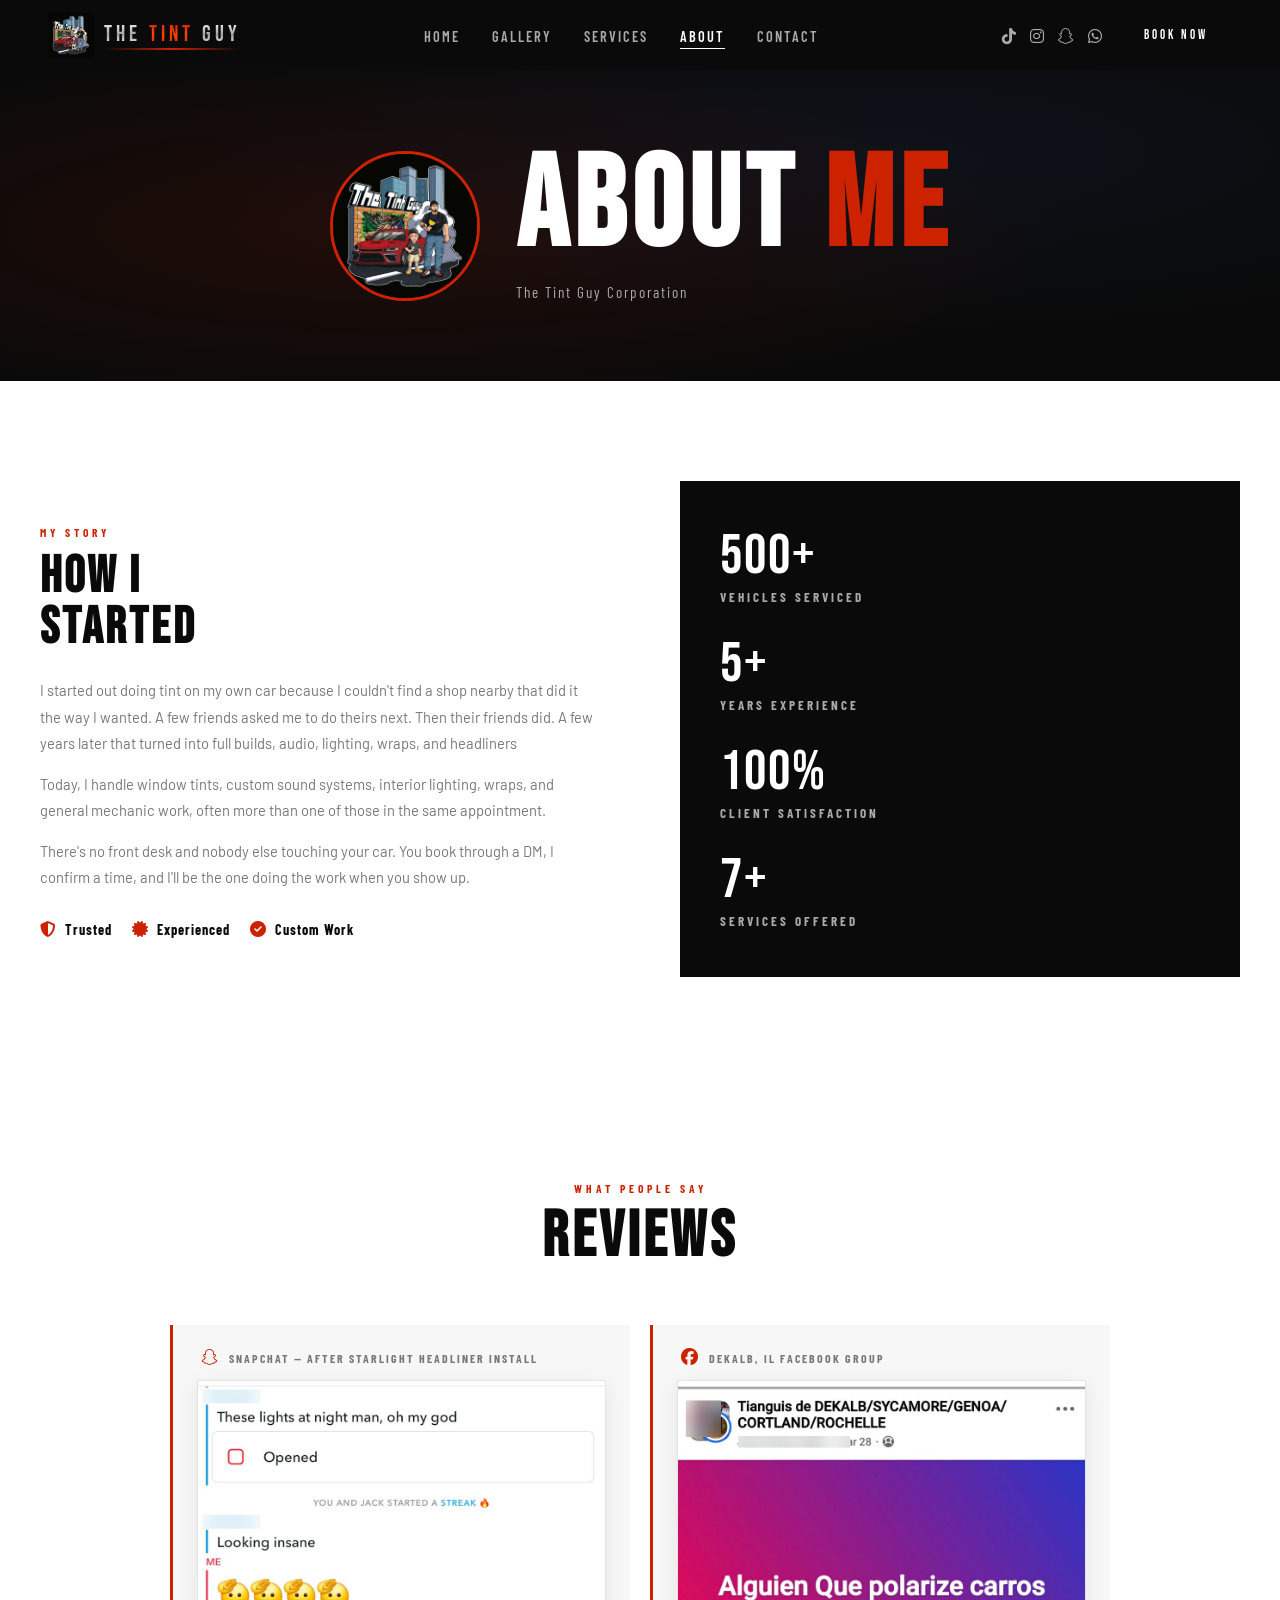
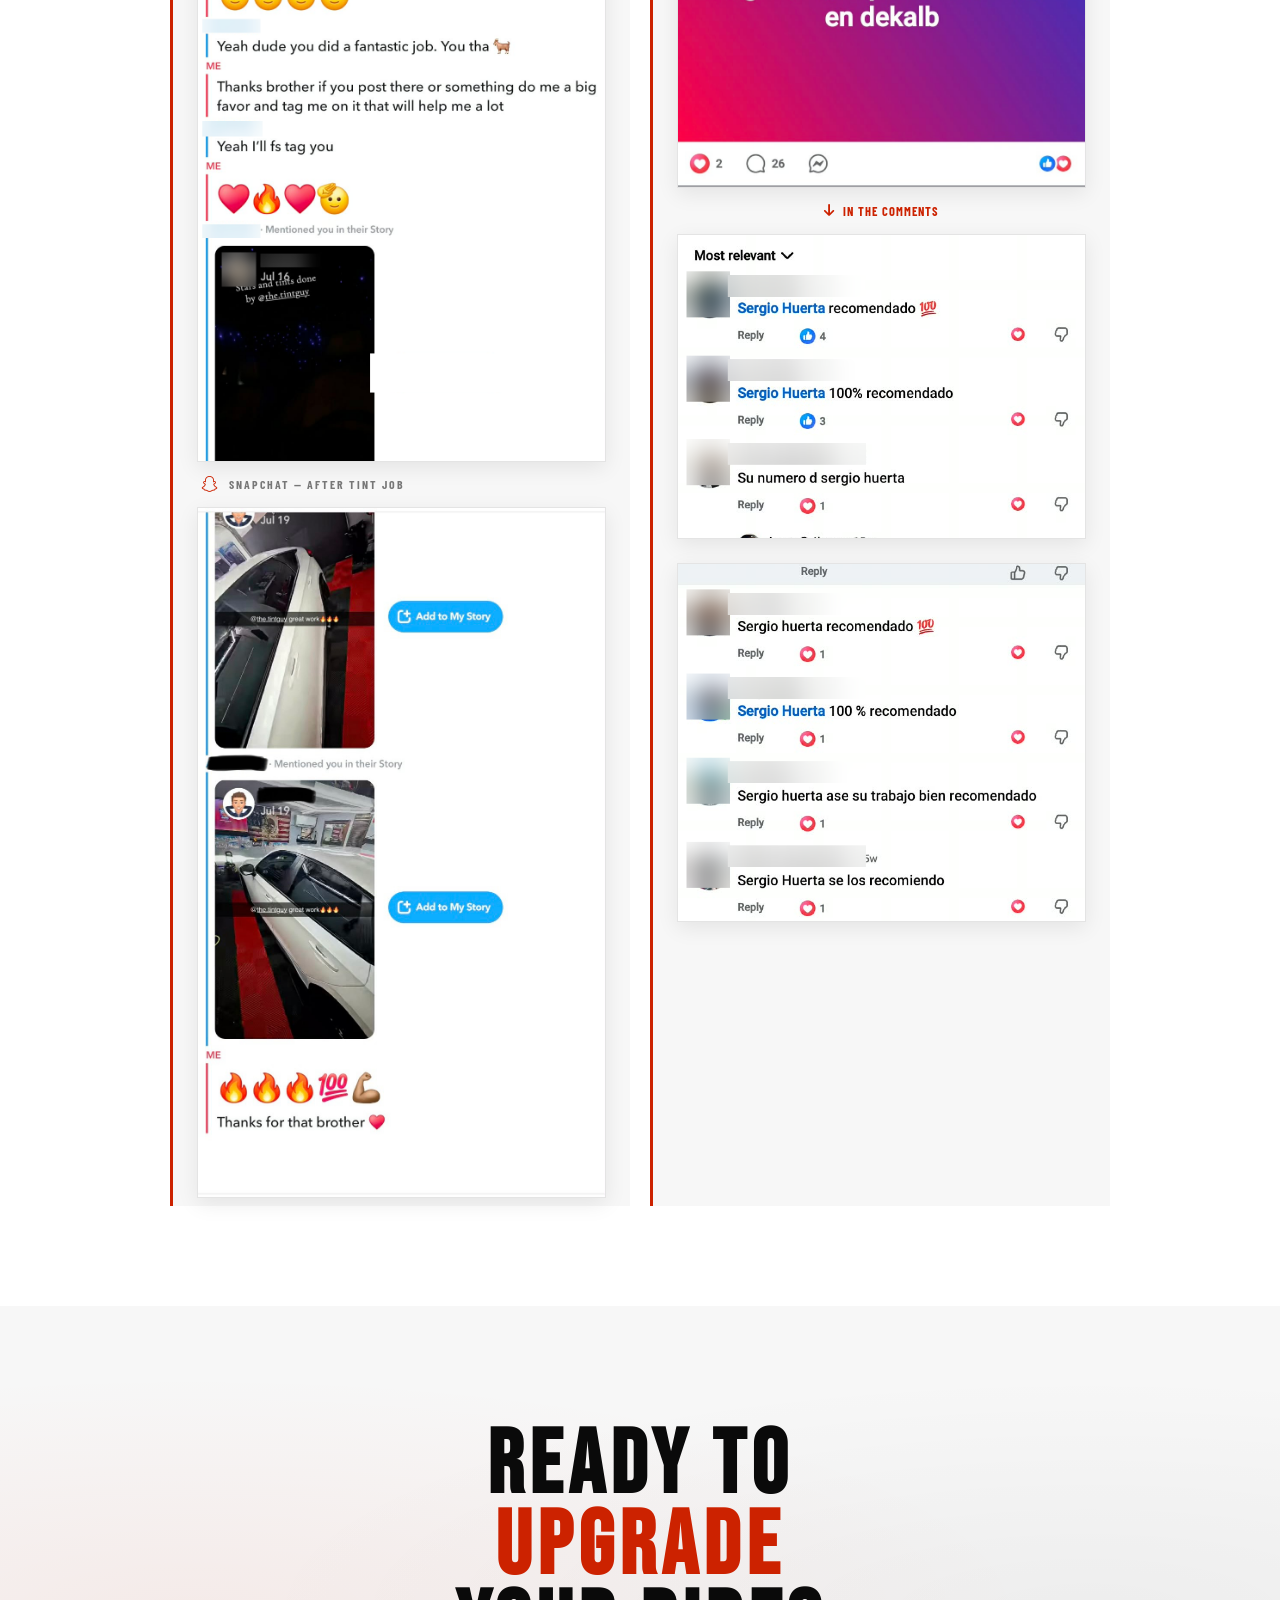
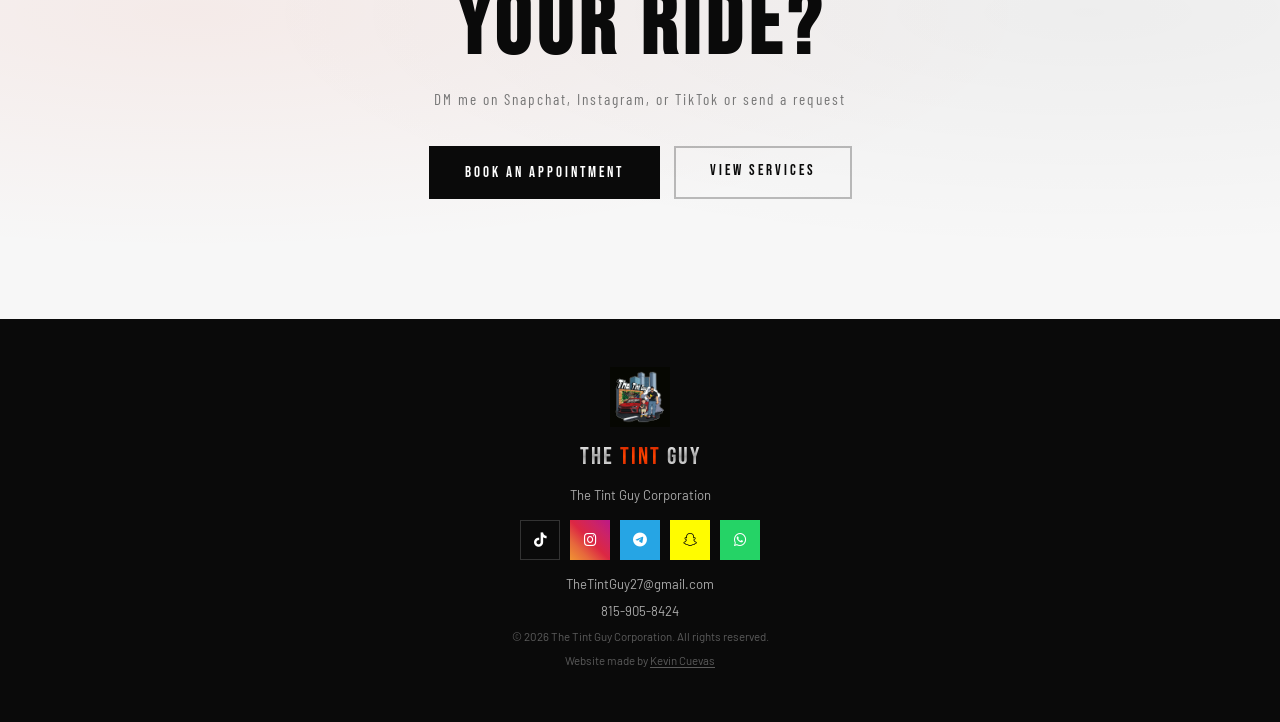
<file: about.html>
<!DOCTYPE html>
<html lang="en">
<head>
  <meta charset="UTF-8" />
  <meta name="viewport" content="width=device-width, initial-scale=1.0"/>
  <meta property="og:title" content="About Us — The Tint Guy | DeKalb, IL">
  <meta property="og:description" content="Learn about The Tint Guy — premier auto window tinting and customization shop in DeKalb, IL.">
  <meta property="og:image" content="https://thetintguyco.com/photos/logo.JPG">
  <meta property="og:url" content="https://thetintguyco.com/about.html">
  <meta property="og:type" content="website">
  <title>About Us — The Tint Guy | DeKalb, IL</title>
  <meta name="description" content="Learn about The Tint Guy, DeKalb Illinois' trusted specialist for high-quality window tinting, precision installs, and custom automotive styling.">
  <link rel="canonical" href="https://thetintguyco.com/about.html">
  <meta name="geo.region" content="US-IL">
  <meta name="geo.placename" content="DeKalb, IL">
  <link rel="stylesheet" href="style.css" />
  <link rel="icon" href="photos/logo.JPG" type="image/jpeg" />
  <link rel="shortcut icon" href="photos/logo.JPG" type="image/jpeg" />
  <link href="https://fonts.googleapis.com/css2?family=Bebas+Neue&family=Barlow+Condensed:wght@400;600;700&family=Barlow:wght@400;500&display=swap" rel="stylesheet"/>
  <link rel="stylesheet" href="https://cdnjs.cloudflare.com/ajax/libs/font-awesome/6.5.0/css/all.min.css"/>
</head>
<body>

  <!-- ===================== NAVBAR ===================== -->
  <nav class="navbar">
    <a href="index.html" class="nav-logo">
      <img src="photos/logo.JPG" alt="The Tint Guy" class="nav-logo-img" />
      <span class="nav-logo-text"><span class="logo-main">THE</span> <span class="logo-accent">TINT</span> <span class="logo-main">GUY</span></span>
    </a>
    <ul class="nav-links" id="navLinks">
      <li><a href="index.html">Home</a></li>
      <li><a href="gallery.html">Gallery</a></li>
      <li><a href="shop.html">Services</a></li>
      <li><a href="about.html" class="active">About</a></li>
      <li><a href="contact.html">Contact</a></li>
    </ul>
    <div class="nav-actions">
      <div class="nav-socials">
        <a href="https://www.tiktok.com/@thetintguy27?_r=1&_t=ZT-983FbPUpHvJ" target="_blank" title="TikTok"><i class="fab fa-tiktok"></i></a>
        <a href="https://www.instagram.com/thetintguy_corp_29?igsh=MXBnZnM0aGI4ODA4Mg==" target="_blank" title="Instagram"><i class="fab fa-instagram"></i></a>
        <a href="https://www.snapchat.com/add/the.tintguy?share_id=hZwJ2rEOslA&locale=en-US" target="_blank" title="Snapchat"><i class="fab fa-snapchat"></i></a>
        <a href="https://wa.me/18159058424" target="_blank" title="WhatsApp"><i class="fab fa-whatsapp"></i></a>
      </div>
      <a href="contact.html" class="btn-primary nav-book-btn">BOOK NOW</a>
      <button class="hamburger" id="hamburger" onclick="toggleMenu()">
        <span></span><span></span><span></span>
      </button>
    </div>
  </nav>

  <!-- ===================== ABOUT HERO ===================== -->
  <div class="about-hero">
    <div class="about-hero-bg"></div>
    <div class="about-hero-content">
      <img src="photos/logo.JPG" alt="The Tint Guy Logo" class="about-logo-emblem" />
      <div class="about-hero-text">
        <h1>ABOUT <span>ME</span></h1>
        <p>The Tint Guy Corporation</p>
      </div>
    </div>
  </div>

  <!-- ===================== STORY ===================== -->
  <section class="about-story">
    <div class="about-story-inner">
      <div class="about-story-text">
        <span class="section-tag">MY STORY</span>
        <h2>HOW I <br>STARTED</h2>
        <p>I started out doing tint on my own car because I couldn't find a shop nearby that did it the way I wanted. A few friends asked me to do theirs next. Then their friends did. A few years later that turned into full builds, audio, lighting, wraps, and headliners</p>
        <p>Today, I handle window tints, custom sound systems, interior lighting, wraps, and general mechanic work, often more than one of those in the same appointment.</p>
        <p>There's no front desk and nobody else touching your car. You book through a DM, I confirm a time, and I'll be the one doing the work when you show up.</p>
        <div class="about-badges">
          <div class="badge"><i class="fas fa-shield-alt"></i><span>Trusted</span></div>
          <div class="badge"><i class="fas fa-certificate"></i><span>Experienced</span></div>
          <div class="badge"><i class="fas fa-check-circle"></i><span>Custom Work</span></div>
        </div>
      </div>

      <div class="about-visual-box">
        <div class="stat">
          <span class="stat-num">500+</span>
          <span class="stat-label">Vehicles Serviced</span>
        </div>
        <div class="stat">
          <span class="stat-num">5+</span>
          <span class="stat-label">Years Experience</span>
        </div>
        <div class="stat">
          <span class="stat-num">100%</span>
          <span class="stat-label">Client Satisfaction</span>
        </div>
        <div class="stat">
          <span class="stat-num">7+</span>
          <span class="stat-label">Services Offered</span>
        </div>
      </div>
    </div>
  </section>

  <!-- TESTIMONIALS -->
  <section class="testimonials">
    <div class="section-header">
      <span class="section-tag">WHAT PEOPLE SAY</span>
      <h2>REVIEWS</h2>
    </div>
    <div class="testimonials-grid">
      <div class="screenshot-proof-card">
        <div class="proof-header"><i class="fab fa-snapchat"></i><span>Snapchat — after starlight headliner install</span></div>
        <img src="photos/proof-jack-gali.png" class="proof-screenshot" alt="Customer text conversation praising the starlight headliner install, later tagging @the.tintguy in his own Snapchat story" />
        <div class="proof-header"><i class="fab fa-snapchat"></i><span>Snapchat — after tint job</span></div>
        <img src="photos/snapreview.png" class="proof-screenshot" alt="Additional snapchat review" />
      </div>
      <div class="screenshot-proof-card">
        <div class="proof-header"><i class="fab fa-facebook"></i><span>DeKalb, IL Facebook group</span></div>
        <img src="photos/proof-fb-post.png" class="proof-screenshot" alt="Facebook post from a DeKalb community group asking for car tint recommendations" />
        <div class="proof-connector"><i class="fas fa-arrow-down"></i><span>In the comments</span></div>
        <img src="photos/proof-fb-1.png" class="proof-screenshot" alt="Facebook comments recommending The Tint Guy, names and photos blurred" />
        <img src="photos/proof-fb-2.png" class="proof-screenshot" alt="More Facebook comments recommending The Tint Guy, names and photos blurred" />
      </div>
    </div>
  </section>

  <!-- ===================== CTA BANNER ===================== -->
  <section class="cta-banner">
    <div class="cta-banner-bg"></div>
    <div class="cta-banner-content">
      <h2>READY TO<br><span>UPGRADE</span><br>YOUR RIDE?</h2>
      <p>DM me on Snapchat, Instagram, or TikTok or send a request</p>
      <div class="cta-btns">
        <a href="contact.html" class="btn-primary">BOOK AN APPOINTMENT</a>
        <a href="shop.html" class="btn-secondary">VIEW SERVICES</a>
      </div>
    </div>
  </section>

  <!-- ===================== FOOTER ===================== -->
  <footer class="footer">
    <div class="footer-inner">
      <img src="photos/logo.JPG" alt="The Tint Guy" style="width:60px; height:60px; object-fit:contain; margin-bottom:12px;" />
      <span class="footer-logo">
        <span class="logo-main">THE</span> <span class="logo-accent">TINT</span> <span class="logo-main">GUY</span>
      </span>
      <p>The Tint Guy Corporation</p>
      <div class="social-links" style="justify-content:center; margin: 14px 0;">
        <a href="https://www.tiktok.com/@thetintguy27?_r=1&_t=ZT-983FbPUpHvJ" target="_blank" class="social-btn tiktok" title="TikTok"><i class="fab fa-tiktok"></i></a>
        <a href="https://www.instagram.com/thetintguy_corp_29?igsh=MXBnZnM0GI4ODA4Mg==" target="_blank" class="social-btn instagram" title="Instagram"><i class="fab fa-instagram"></i></a>
        <a href="https://t.me/thetintguy_27" target="_blank" class="social-btn telegram" title="Telegram"><i class="fab fa-telegram"></i></a>
        <a href="https://www.snapchat.com/add/the.tintguy?share_id=hZwJ2rEOslA&locale=en-US" target="_blank" class="social-btn snapchat" title="Snapchat"><i class="fab fa-snapchat"></i></a>
        <a href="https://wa.me/18159058424" target="_blank" class="social-btn whatsapp" title="WhatsApp"><i class="fab fa-whatsapp"></i></a>
      </div>
      <p style="margin-top:6px;"><a href="mailto:TheTintGuy27@gmail.com" style="color:var(--mid); text-decoration:none;">TheTintGuy27@gmail.com</a></p>
      <p style="margin-top:6px;"><a href="tel:8159058424" style="color:var(--mid); text-decoration:none;">815-905-8424</a></p>
      <p class="footer-copy">© 2026 The Tint Guy Corporation. All rights reserved.</p>
      <p class="footer-copy" style="margin-top:4px;">Website made by <a href="https://kevincuevas.com" target="_blank" rel="noopener noreferrer">Kevin Cuevas</a></p>
    </div>
  </footer>

  <script>
    function toggleMenu() {
      document.getElementById('navLinks').classList.toggle('open');
    }
    window.addEventListener('scroll', () => {
      document.querySelector('.navbar').classList.toggle('scrolled', window.scrollY > 50);
    });
  </script>

</body>
</html>
</file>
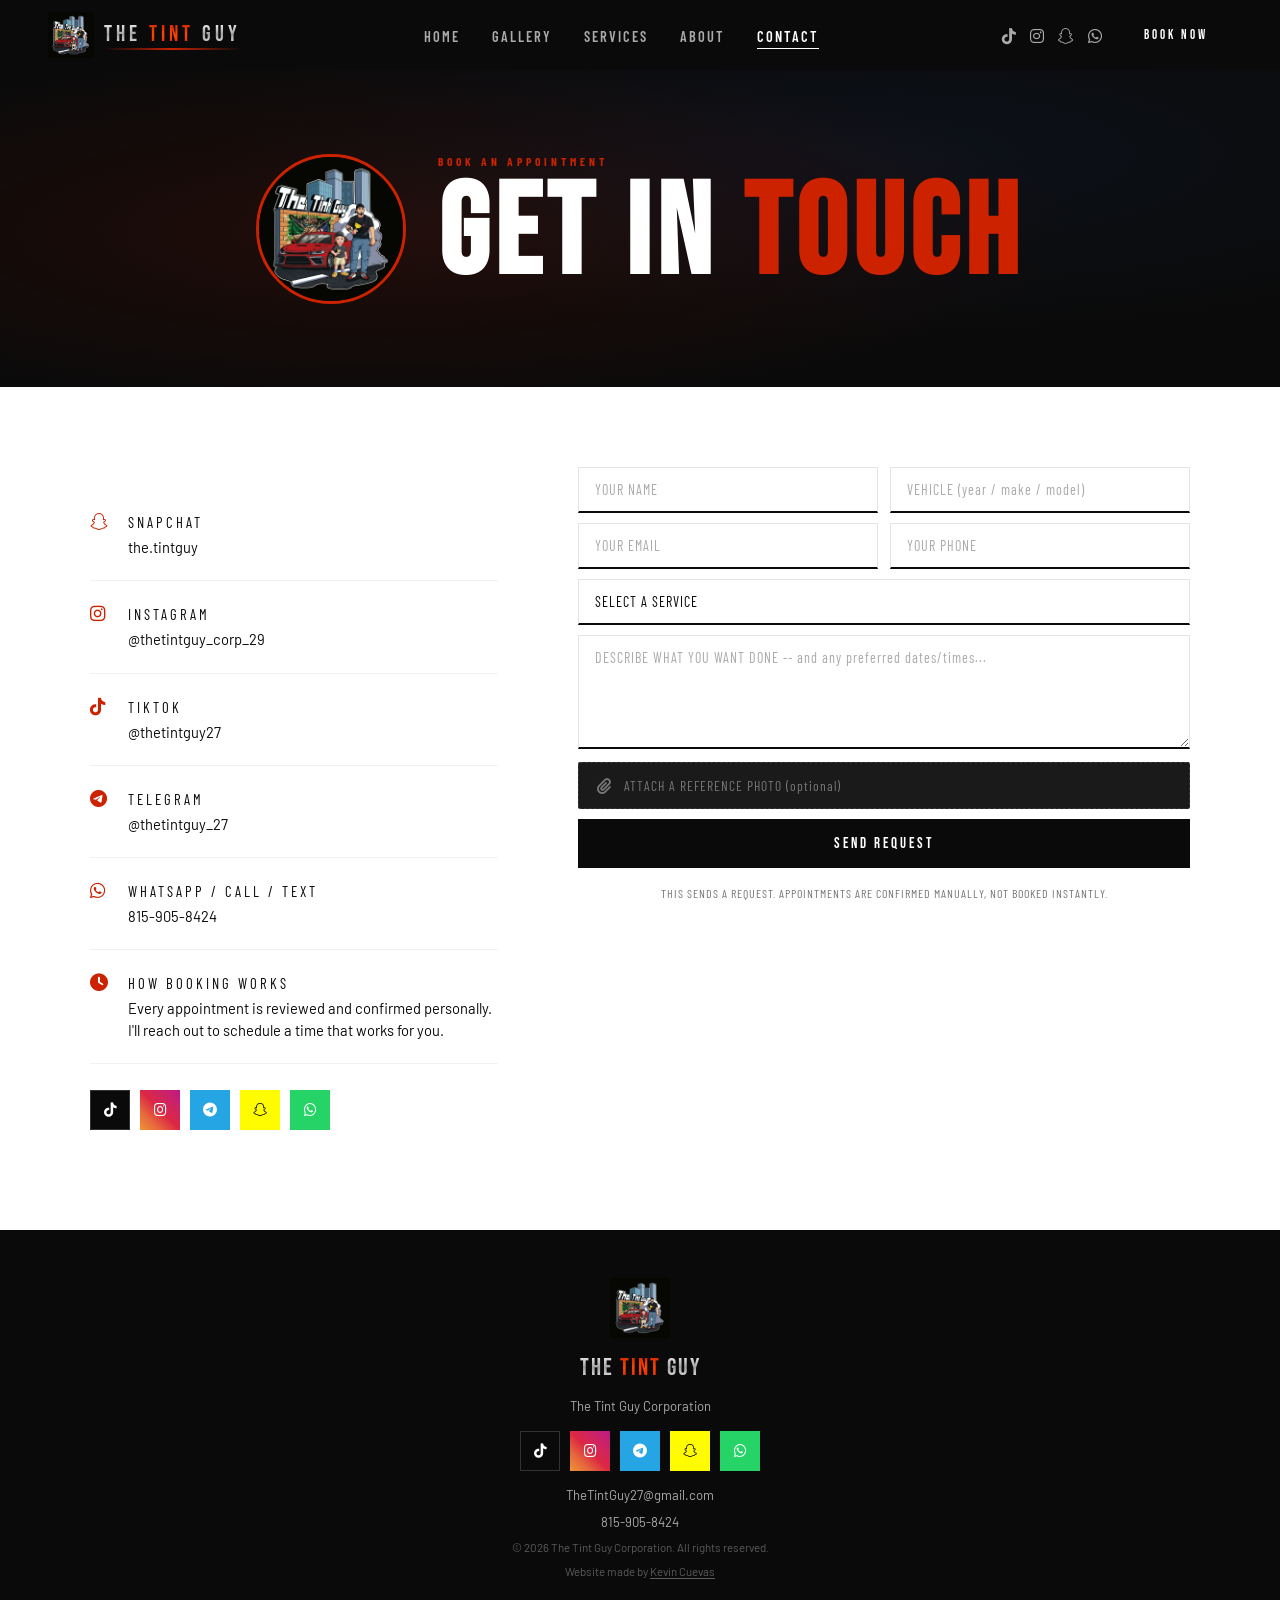
<file: contact.html>
<!DOCTYPE html>
<html lang="en">
<head>
  <meta charset="UTF-8" />
  <meta name="viewport" content="width=device-width, initial-scale=1.0"/>
  <meta property="og:title" content="Book an Appointment — The Tint Guy | DeKalb, IL">
  <meta property="og:description" content="Schedule your window tinting or custom automotive styling appointment in DeKalb, IL. Call or message (815) 905-8424.">
  <meta property="og:image" content="https://thetintguyco.com/photos/logo.JPG">
  <meta property="og:url" content="https://thetintguyco.com/contact.html">
  <meta property="og:type" content="website">
  <title>Book an Appointment — The Tint Guy | DeKalb, IL</title>
  <meta name="description" content="Contact The Tint Guy in DeKalb, IL for free window tint estimates, booking, and custom auto styling inquiries. Call or message (815) 905-8424.">
  <link rel="canonical" href="https://thetintguyco.com/contact.html">
  <meta name="geo.region" content="US-IL">
  <meta name="geo.placename" content="DeKalb, IL">
  <link rel="stylesheet" href="style.css" />
  <link rel="icon" href="photos/logo.JPG" type="image/jpeg" />
  <link rel="shortcut icon" href="photos/logo.JPG" type="image/jpeg" />
  <link href="https://fonts.googleapis.com/css2?family=Bebas+Neue&family=Barlow+Condensed:wght@400;600;700&family=Barlow:wght@400;500&display=swap" rel="stylesheet"/>
  <link rel="stylesheet" href="https://cdnjs.cloudflare.com/ajax/libs/font-awesome/6.5.0/css/all.min.css"/>
</head>
<body>

  <!-- ===================== NAVBAR ===================== -->
  <nav class="navbar">
    <a href="index.html" class="nav-logo">
      <img src="photos/logo.JPG" alt="The Tint Guy" class="nav-logo-img" />
      <span class="nav-logo-text"><span class="logo-main">THE</span> <span class="logo-accent">TINT</span> <span class="logo-main">GUY</span></span>
    </a>
    <ul class="nav-links" id="navLinks">
      <li><a href="index.html">Home</a></li>
      <li><a href="gallery.html">Gallery</a></li>
      <li><a href="shop.html">Services</a></li>
      <li><a href="about.html">About</a></li>
      <li><a href="contact.html" class="active">Contact</a></li>
    </ul>
    <div class="nav-actions">
      <div class="nav-socials">
        <a href="https://www.tiktok.com/@thetintguy27?_r=1&_t=ZT-983FbPUpHvJ" target="_blank" title="TikTok"><i class="fab fa-tiktok"></i></a>
        <a href="https://www.instagram.com/thetintguy_corp_29?igsh=MXBnZnM0aGI4ODA4Mg==" target="_blank" title="Instagram"><i class="fab fa-instagram"></i></a>
        <a href="https://www.snapchat.com/add/the.tintguy?share_id=hZwJ2rEOslA&locale=en-US" target="_blank" title="Snapchat"><i class="fab fa-snapchat"></i></a>
        <a href="https://wa.me/18159058424" target="_blank" title="WhatsApp"><i class="fab fa-whatsapp"></i></a>
      </div>
      <a href="contact.html" class="btn-primary nav-book-btn">BOOK NOW</a>
      <button class="hamburger" id="hamburger" onclick="toggleMenu()">
        <span></span><span></span><span></span>
      </button>
    </div>
  </nav>

  <!-- ===================== CONTACT HERO ===================== -->
  <div class="contact-hero">
    <div class="about-hero-bg"></div>
    <div class="page-hero-inner" style="position:relative; z-index:1;">
      <img src="photos/logo.JPG" alt="The Tint Guy Logo" class="about-logo-emblem" />
      <div class="page-hero-text">
        <span class="section-tag">BOOK AN APPOINTMENT</span>
        <h1>GET IN <span>TOUCH</span></h1>
      </div>
    </div>
  </div>

  <!-- ===================== CONTACT BODY ===================== -->
  <section class="contact-body">
    <div class="contact-grid">

      <!-- LEFT: Info + Social -->
      <div class="contact-info">

        <p style="font-family:var(--font-cond); font-size:0.85rem; letter-spacing:1px; color:var(--gray); margin-bottom:22px; line-height:1.6;">
        </p>

        <div class="contact-item">
          <i class="fab fa-snapchat"></i>
          <div>
            <span class="contact-label">SNAPCHAT</span>
            <a href="https://www.snapchat.com/add/the.tintguy?share_id=hZwJ2rEOslA&locale=en-US" target="_blank">the.tintguy</a>
          </div>
        </div>

        <div class="contact-item">
          <i class="fab fa-instagram"></i>
          <div>
            <span class="contact-label">INSTAGRAM</span>
            <a href="https://www.instagram.com/thetintguy_corp_29?igsh=MXBnZnM0aGI4ODA4Mg==" target="_blank">@thetintguy_corp_29</a>
          </div>
        </div>

        <div class="contact-item">
          <i class="fab fa-tiktok"></i>
          <div>
            <span class="contact-label">TIKTOK</span>
            <a href="https://www.tiktok.com/@thetintguy27?_r=1&_t=ZT-983FbPUpHvJ" target="_blank">@thetintguy27</a>
          </div>
        </div>

        <div class="contact-item">
          <i class="fab fa-telegram"></i>
          <div>
            <span class="contact-label">TELEGRAM</span>
            <a href="https://t.me/thetintguy_27" target="_blank">@thetintguy_27</a>
          </div>
        </div>

        <div class="contact-item">
          <i class="fab fa-whatsapp"></i>
          <div>
            <span class="contact-label">WHATSAPP / CALL / TEXT</span>
            <a href="https://wa.me/18159058424" target="_blank">815-905-8424</a>
          </div>
        </div>

        <div class="contact-item">
          <i class="fas fa-clock"></i>
          <div>
            <span class="contact-label">HOW BOOKING WORKS</span>
            <span>Every appointment is reviewed and confirmed personally. I'll reach out to schedule a time that works for you.</span>
          </div>
        </div>

        <div class="social-links">
          <a href="https://www.tiktok.com/@thetintguy27?_r=1&_t=ZT-983FbPUpHvJ" target="_blank" class="social-btn tiktok" title="TikTok">
            <i class="fab fa-tiktok"></i>
          </a>
          <a href="https://www.instagram.com/thetintguy_corp_29?igsh=MXBnZnM0aGI4ODA4Mg==" target="_blank" class="social-btn instagram" title="Instagram">
            <i class="fab fa-instagram"></i>
          </a>
          <a href="https://t.me/thetintguy_27" target="_blank" class="social-btn telegram" title="Telegram">
            <i class="fab fa-telegram"></i>
          </a>
          <a href="https://www.snapchat.com/add/the.tintguy?share_id=hZwJ2rEOslA&locale=en-US" target="_blank" class="social-btn snapchat" title="Snapchat">
            <i class="fab fa-snapchat"></i>
          </a>
          <a href="https://wa.me/18159058424" target="_blank" class="social-btn whatsapp" title="WhatsApp">
            <i class="fab fa-whatsapp"></i>
          </a>
        </div>

      </div>

      <!-- RIGHT: Quote Form -->
      <form class="contact-form" onsubmit="handleForm(event)" novalidate>

        <div style="display:grid; grid-template-columns:1fr 1fr; gap:12px;">
          <div class="form-group">
            <input type="text" placeholder="YOUR NAME" required />
          </div>
          <div class="form-group">
            <input type="text" placeholder="VEHICLE (year / make / model)" />
          </div>
        </div>

        <div style="display:grid; grid-template-columns:1fr 1fr; gap:12px;">
          <div class="form-group">
            <input type="email" placeholder="YOUR EMAIL" />
          </div>
          <div class="form-group">
            <input type="tel" placeholder="YOUR PHONE" required />
          </div>
        </div>

        <div class="form-group">
          <select required>
            <option value="" disabled selected>SELECT A SERVICE</option>
            <option>Window Tint</option>
            <option>Sound System Install</option>
            <option>Starlight Headliner</option>
            <option>Interior Ambient Lighting</option>
            <option>Rock Lights</option>
            <option>Vehicle Wrap</option>
            <option>Mechanic Services</option>
            <option>Other / Not Sure</option>
          </select>
        </div>

        <div class="form-group">
          <textarea placeholder="DESCRIBE WHAT YOU WANT DONE -- and any preferred dates/times..." rows="5" required></textarea>
        </div>

        <!-- File upload -->
        <div class="form-group">
          <label class="file-upload-label" id="fileLabel" onclick="document.getElementById('fileInput').click()">
            <i class="fas fa-paperclip"></i>
            <span id="fileLabelText">ATTACH A REFERENCE PHOTO (optional)</span>
          </label>
          <input type="file" id="fileInput" style="display:none" accept=".jpg,.jpeg,.png,.pdf" onchange="handleFile(this)" />
        </div>

        <button type="submit" class="btn-primary full" id="submitBtn">SEND REQUEST</button>
        <p style="font-size:0.75rem; color:var(--gray); text-align:center; margin-top:8px; letter-spacing:1px; font-family:var(--font-cond);">THIS SENDS A REQUEST. APPOINTMENTS ARE CONFIRMED MANUALLY, NOT BOOKED INSTANTLY.</p>

      </form>
    </div>

  </section>

  <!-- ===================== FOOTER ===================== -->
  <footer class="footer">
    <div class="footer-inner">
      <img src="photos/logo.JPG" alt="The Tint Guy" style="width:60px; height:60px; object-fit:contain; margin-bottom:12px;" />
      <span class="footer-logo">
        <span class="logo-main">THE</span> <span class="logo-accent">TINT</span> <span class="logo-main">GUY</span>
      </span>
      <p>The Tint Guy Corporation</p>
      <div class="social-links" style="justify-content:center; margin: 14px 0;">
        <a href="https://www.tiktok.com/@thetintguy27?_r=1&_t=ZT-983FbPUpHvJ" target="_blank" class="social-btn tiktok" title="TikTok"><i class="fab fa-tiktok"></i></a>
        <a href="https://www.instagram.com/thetintguy_corp_29?igsh=MXBnZnM0GI4ODA4Mg==" target="_blank" class="social-btn instagram" title="Instagram"><i class="fab fa-instagram"></i></a>
        <a href="https://t.me/thetintguy_27" target="_blank" class="social-btn telegram" title="Telegram"><i class="fab fa-telegram"></i></a>
        <a href="https://www.snapchat.com/add/the.tintguy?share_id=hZwJ2rEOslA&locale=en-US" target="_blank" class="social-btn snapchat" title="Snapchat"><i class="fab fa-snapchat"></i></a>
        <a href="https://wa.me/18159058424" target="_blank" class="social-btn whatsapp" title="WhatsApp"><i class="fab fa-whatsapp"></i></a>
      </div>
      <p style="margin-top:6px;"><a href="mailto:TheTintGuy27@gmail.com" style="color:var(--mid); text-decoration:none;">TheTintGuy27@gmail.com</a></p>
      <p style="margin-top:6px;"><a href="tel:8159058424" style="color:var(--mid); text-decoration:none;">815-905-8424</a></p>
      <p class="footer-copy">© 2026 The Tint Guy Corporation. All rights reserved.</p>
      <p class="footer-copy" style="margin-top:4px;">Website made by <a href="https://kevincuevas.com" target="_blank" rel="noopener noreferrer">Kevin Cuevas</a></p>
    </div>
  </footer>

  <style>
    /* ---- Contact page extras ---- */
    .contact-hero {
      position: relative;
      overflow: hidden;
    }

    .file-upload-label {
      display: flex;
      align-items: center;
      gap: 12px;
      width: 100%;
      background: var(--dark2);
      border: 1px dashed #3a3a3a;
      border-radius: 2px;
      color: var(--gray);
      padding: 14px 18px;
      font-family: var(--font-cond);
      font-size: 0.85rem;
      letter-spacing: 1px;
      cursor: pointer;
      transition: border-color 0.2s, color 0.2s;
    }
    .file-upload-label:hover {
      border-color: var(--yellow);
      color: var(--white);
    }
    .file-upload-label i {
      color: var(--yellow);
      font-size: 1rem;
    }
    .file-upload-label.has-file {
      border-color: var(--yellow);
      color: var(--white);
    }

    /* Success state overlay on form */
    .form-success {
      display: flex;
      flex-direction: column;
      align-items: center;
      justify-content: center;
      text-align: center;
      padding: 60px 40px;
      gap: 16px;
    }
    .form-success i {
      font-size: 3rem;
      color: #22cc44;
    }
    .form-success h3 {
      font-family: var(--font-display);
      font-size: 2rem;
      letter-spacing: 4px;
    }
    .form-success p {
      font-family: var(--font-cond);
      font-size: 0.9rem;
      letter-spacing: 2px;
      color: var(--gray);
    }

    @media (max-width: 600px) {
      .contact-grid > form > div[style*="grid-template-columns:1fr 1fr"] {
        grid-template-columns: 1fr !important;
      }
    }
  </style>

  <script>
    /* ---- FILE UPLOAD LABEL ---- */
    function handleFile(input) {
      const label = document.getElementById('fileLabel');
      const labelText = document.getElementById('fileLabelText');
      if (input.files && input.files[0]) {
        labelText.textContent = input.files[0].name;
        label.classList.add('has-file');
      } else {
        labelText.textContent = 'ATTACH A REFERENCE PHOTO (optional)';
        label.classList.remove('has-file');
      }
    }

    /* ---- FORM SUBMIT ---- */
    function handleForm(e) {
      e.preventDefault();
      const form = e.target;
      const btn = document.getElementById('submitBtn');

      // Get form values
      const name = form.querySelector('input[placeholder="YOUR NAME"]').value;
      const vehicle = form.querySelector('input[placeholder="VEHICLE (year / make / model)"]').value;
      const email = form.querySelector('input[placeholder="YOUR EMAIL"]').value;
      const phone = form.querySelector('input[placeholder="YOUR PHONE"]').value;
      const service = form.querySelector('select').value;
      const message = form.querySelector('textarea').value;

      // Build email body
      const subject = encodeURIComponent(`New Booking Request - ${service}`);
      const body = encodeURIComponent(
        `Name: ${name}\n` +
        `Vehicle: ${vehicle}\n` +
        `Email: ${email}\n` +
        `Phone: ${phone}\n` +
        `Service: ${service}\n\n` +
        `Message:\n${message}`
      );

      // Open mailto link
      window.location.href = `mailto:TheTintGuy27@gmail.com?subject=${subject}&body=${body}`;

      // Show success message
      btn.textContent = 'SENDING...';
      btn.style.opacity = '0.7';
      btn.disabled = true;

      setTimeout(() => {
        form.innerHTML = `
          <div class="form-success">
            <i class="fas fa-check-circle"></i>
            <h3>EMAIL OPENED!</h3>
            <p>Your email client should have opened. Send the email to complete your request.</p>
            <a href="shop.html" class="btn-primary" style="margin-top:8px;">VIEW SERVICES</a>
          </div>
        `;
      }, 1200);
    }

    /* ---- NAV ---- */
    function toggleMenu() {
      document.getElementById('navLinks').classList.toggle('open');
    }

    window.addEventListener('scroll', () => {
      document.querySelector('.navbar').classList.toggle('scrolled', window.scrollY > 50);
    });
  </script>

</body>
</html>
</file>
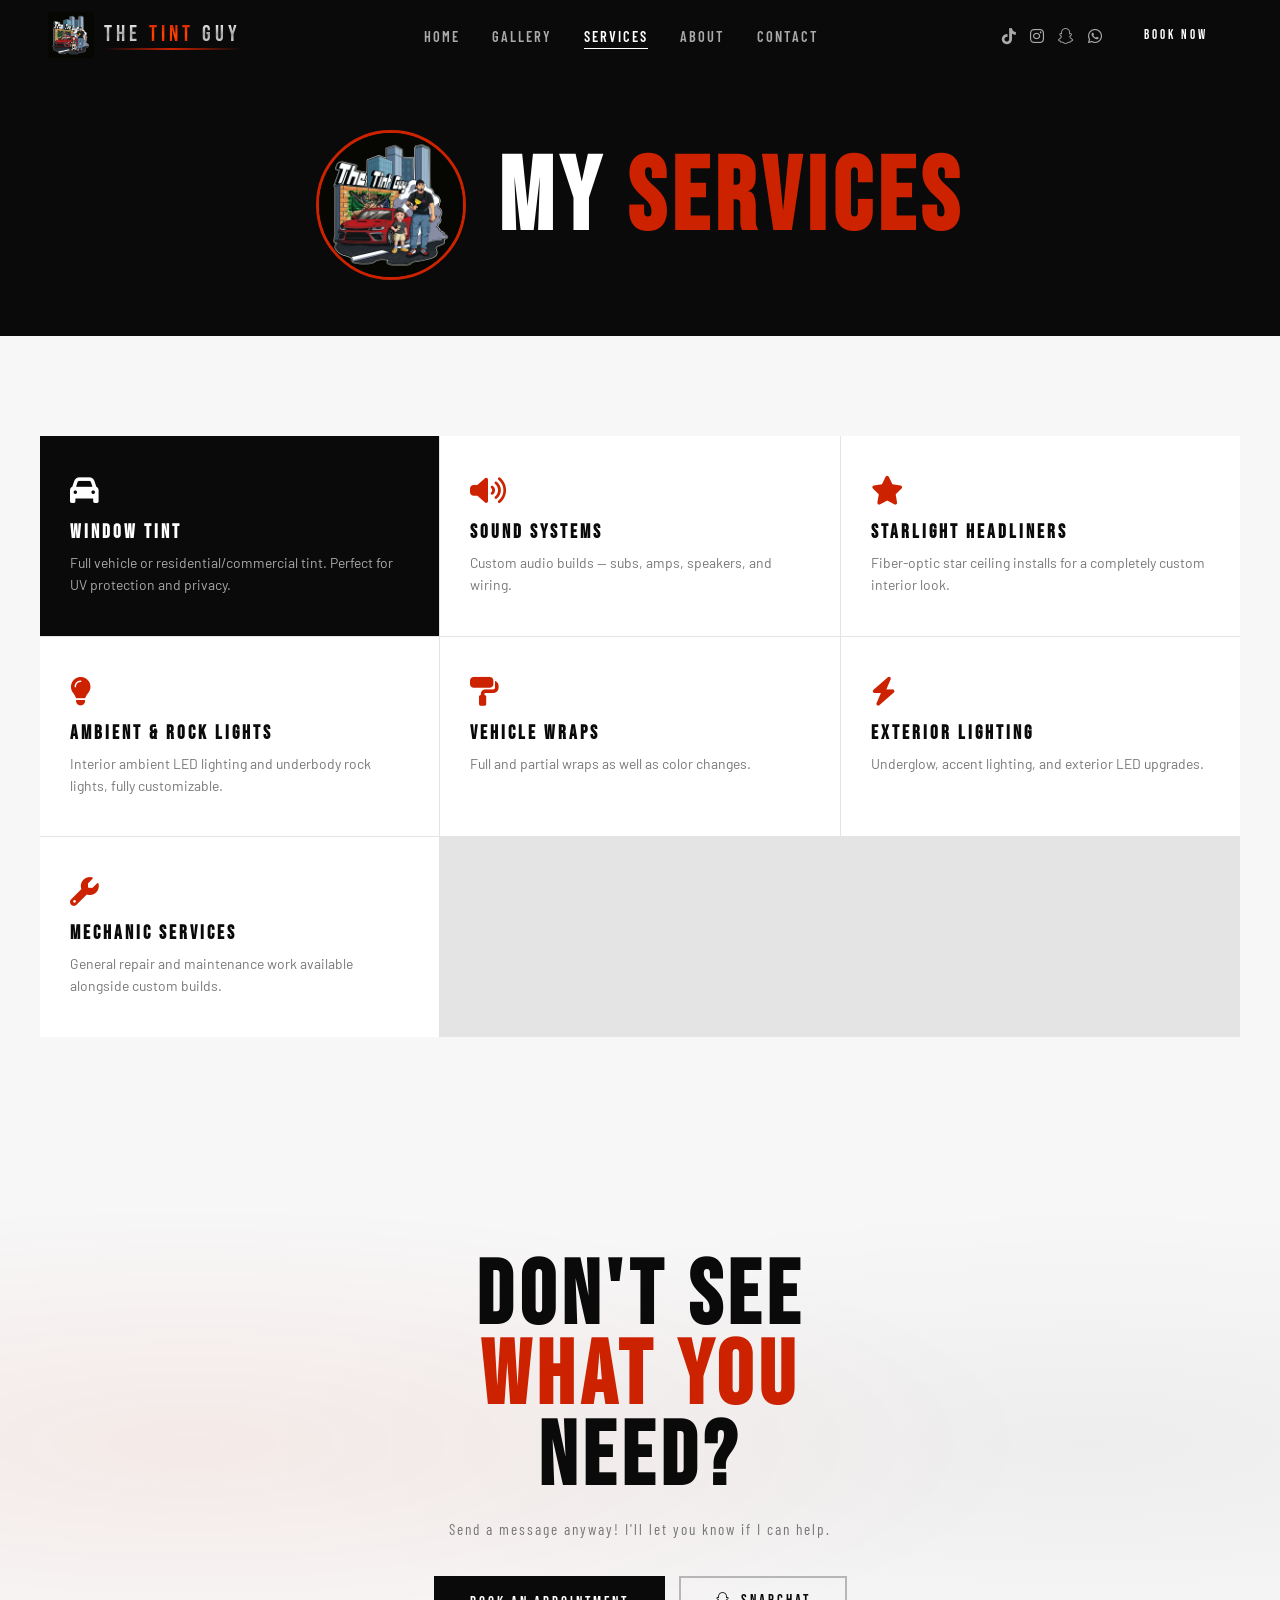
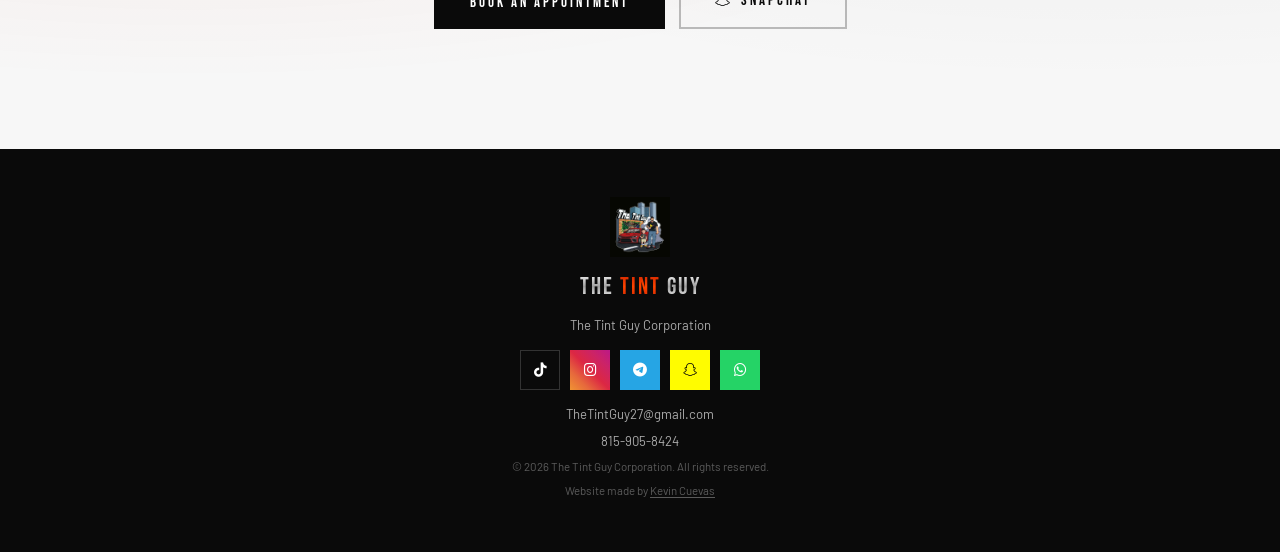
<file: shop.html>
<!DOCTYPE html>
<html lang="en">
<head>
  <meta charset="UTF-8" />
  <meta name="viewport" content="width=device-width, initial-scale=1.0"/>
  <meta property="og:title" content="Services & Pricing — The Tint Guy | DeKalb, IL">
  <meta property="og:description" content="Window tinting, ceramic tint, chrome delete, taillight tint, and custom starlight headliners in DeKalb, IL.">
  <meta property="og:image" content="https://thetintguyco.com/photos/logo.JPG">
  <meta property="og:url" content="https://thetintguyco.com/shop.html">
  <meta property="og:type" content="website">
  <title>Services &amp; Pricing — The Tint Guy | DeKalb, IL</title>
  <meta name="description" content="Explore window tint packages (Carbon, Ceramic, Brow), light smoke, chrome delete, and starlight headliners by The Tint Guy in DeKalb, IL.">
  <link rel="canonical" href="https://thetintguyco.com/shop.html">
  <meta name="geo.region" content="US-IL">
  <meta name="geo.placename" content="DeKalb, IL">
  <link rel="stylesheet" href="style.css" />
  <link rel="icon" href="photos/logo.JPG" type="image/jpeg" />
  <link rel="shortcut icon" href="photos/logo.JPG" type="image/jpeg" />
  <link href="https://fonts.googleapis.com/css2?family=Bebas+Neue&family=Barlow+Condensed:wght@400;600;700&family=Barlow:wght@400;500&display=swap" rel="stylesheet"/>
  <link rel="stylesheet" href="https://cdnjs.cloudflare.com/ajax/libs/font-awesome/6.5.0/css/all.min.css"/>
</head>
<body>

  <!-- ===================== NAVBAR ===================== -->
  <nav class="navbar">
    <a href="index.html" class="nav-logo">
      <img src="photos/logo.JPG" alt="The Tint Guy" class="nav-logo-img" />
      <span class="nav-logo-text"><span class="logo-main">THE</span> <span class="logo-accent">TINT</span> <span class="logo-main">GUY</span></span>
    </a>
    <ul class="nav-links" id="navLinks">
      <li><a href="index.html">Home</a></li>
      <li><a href="gallery.html">Gallery</a></li>
      <li><a href="shop.html" class="active">Services</a></li>
      <li><a href="about.html">About</a></li>
      <li><a href="contact.html">Contact</a></li>
    </ul>
    <div class="nav-actions">
      <div class="nav-socials">
        <a href="https://www.tiktok.com/@thetintguy27?_r=1&_t=ZT-983FbPUpHvJ" target="_blank" title="TikTok"><i class="fab fa-tiktok"></i></a>
        <a href="https://www.instagram.com/thetintguy_corp_29?igsh=MXBnZnM0aGI4ODA4Mg==" target="_blank" title="Instagram"><i class="fab fa-instagram"></i></a>
        <a href="https://www.snapchat.com/add/the.tintguy?share_id=hZwJ2rEOslA&locale=en-US" target="_blank" title="Snapchat"><i class="fab fa-snapchat"></i></a>
        <a href="https://wa.me/18159058424" target="_blank" title="WhatsApp"><i class="fab fa-whatsapp"></i></a>
      </div>
      <a href="contact.html" class="btn-primary nav-book-btn">BOOK NOW</a>
      <button class="hamburger" id="hamburger" onclick="toggleMenu()">
        <span></span><span></span><span></span>
      </button>
    </div>
  </nav>

  <!-- ===================== PAGE HERO ===================== -->
  <div class="page-hero">
    <div class="page-hero-inner">
      <img src="photos/logo.JPG" alt="The Tint Guy Logo" class="about-logo-emblem" />
      <div class="page-hero-text">
        <h1>MY <span>SERVICES</span></h1>
      </div>
    </div>
  </div>

  <!-- ===================== SERVICES ===================== -->
  <section class="services">
    <div class="services-grid">
      <div class="service-card featured">
        <div class="service-icon"><i class="fas fa-car"></i></div>
        <h3>WINDOW TINT</h3>
        <p>Full vehicle or residential/commercial tint. Perfect for UV protection and privacy.</p>
      </div>
      <div class="service-card">
        <div class="service-icon"><i class="fas fa-volume-up"></i></div>
        <h3>SOUND SYSTEMS</h3>
        <p>Custom audio builds -- subs, amps, speakers, and wiring.</p>
      </div>
      <div class="service-card">
        <div class="service-icon"><i class="fas fa-star"></i></div>
        <h3>STARLIGHT HEADLINERS</h3>
        <p>Fiber-optic star ceiling installs for a completely custom interior look.</p>
      </div>
      <div class="service-card">
        <div class="service-icon"><i class="fas fa-lightbulb"></i></div>
        <h3>AMBIENT & ROCK LIGHTS</h3>
        <p>Interior ambient LED lighting and underbody rock lights, fully customizable.</p>
      </div>
      <div class="service-card">
        <div class="service-icon"><i class="fas fa-paint-roller"></i></div>
        <h3>VEHICLE WRAPS</h3>
        <p>Full and partial wraps as well as color changes.</p>
      </div>
      <div class="service-card">
        <div class="service-icon"><i class="fas fa-bolt"></i></div>
        <h3>EXTERIOR LIGHTING</h3>
        <p>Underglow, accent lighting, and exterior LED upgrades.</p>
      </div>
      <div class="service-card">
        <div class="service-icon"><i class="fas fa-wrench"></i></div>
        <h3>MECHANIC SERVICES</h3>
        <p>General repair and maintenance work available alongside custom builds.</p>
      </div>
    </div>
  </section>

  <!-- ===================== CTA BANNER ===================== -->
  <section class="cta-banner">
    <div class="cta-banner-bg"></div>
    <div class="cta-banner-content">
      <h2>DON'T SEE<br><span>WHAT YOU</span><br>NEED?</h2>
      <p>Send a message anyway! I'll let you know if I can help.  </p>
      <div class="cta-btns">
        <a href="contact.html" class="btn-primary">BOOK AN APPOINTMENT</a>
        <a href="https://www.snapchat.com/add/the.tintguy?share_id=hZwJ2rEOslA&locale=en-US" target="_blank" class="btn-secondary"><i class="fab fa-snapchat" style="margin-right:8px;"></i>SNAPCHAT</a>
      </div>
    </div>
  </section>

  <!-- ===================== FOOTER ===================== -->
  <footer class="footer">
    <div class="footer-inner">
      <img src="photos/logo.JPG" alt="The Tint Guy" style="width:60px; height:60px; object-fit:contain; margin-bottom:12px;" />
      <span class="footer-logo">
        <span class="logo-main">THE</span> <span class="logo-accent">TINT</span> <span class="logo-main">GUY</span>
      </span>
      <p>The Tint Guy Corporation</p>
      <div class="social-links" style="justify-content:center; margin: 14px 0;">
        <a href="https://www.tiktok.com/@thetintguy27?_r=1&_t=ZT-983FbPUpHvJ" target="_blank" class="social-btn tiktok" title="TikTok"><i class="fab fa-tiktok"></i></a>
        <a href="https://www.instagram.com/thetintguy_corp_29?igsh=MXBnZnM0GI4ODA4Mg==" target="_blank" class="social-btn instagram" title="Instagram"><i class="fab fa-instagram"></i></a>
        <a href="https://t.me/thetintguy_27" target="_blank" class="social-btn telegram" title="Telegram"><i class="fab fa-telegram"></i></a>
        <a href="https://www.snapchat.com/add/the.tintguy?share_id=hZwJ2rEOslA&locale=en-US" target="_blank" class="social-btn snapchat" title="Snapchat"><i class="fab fa-snapchat"></i></a>
        <a href="https://wa.me/18159058424" target="_blank" class="social-btn whatsapp" title="WhatsApp"><i class="fab fa-whatsapp"></i></a>
      </div>
      <p style="margin-top:6px;"><a href="mailto:TheTintGuy27@gmail.com" style="color:var(--mid); text-decoration:none;">TheTintGuy27@gmail.com</a></p>
      <p style="margin-top:6px;"><a href="tel:8159058424" style="color:var(--mid); text-decoration:none;">815-905-8424</a></p>
      <p class="footer-copy">© 2026 The Tint Guy Corporation. All rights reserved.</p>
      <p class="footer-copy" style="margin-top:4px;">Website made by <a href="https://kevincuevas.com" target="_blank" rel="noopener noreferrer">Kevin Cuevas</a></p>
    </div>
  </footer>


  <script>
    function toggleMenu() {
      document.getElementById('navLinks').classList.toggle('open');
    }
    window.addEventListener('scroll', () => {
      const nav = document.querySelector('.navbar');
      nav.classList.toggle('scrolled', window.scrollY > 50);
    });
  </script>

</body>
</html>
</file>
<file: style.css>
/* =============================================
   THE TINT GUY -- style.css
   Clean white-body aesthetic
   Black header/footer, white canvas body
   ============================================= */

*, *::before, *::after { box-sizing: border-box; margin: 0; padding: 0; }

:root {
  --black:      #0a0a0a;
  --dark:       #111111;
  --dark2:      #1a1a1a;
  --dark3:      #2a2a2a;
  --white:      #ffffff;
  --off-white:  #f7f7f7;
  --light:      #f0f0f0;
  --light2:     #e4e4e4;
  --mid:        #aaaaaa;
  --gray:       #777777;
  --gray2:      #444444;
  --accent:     #cc2200;       /* red -- swap to #f5c800 for yellow, #0077cc for blue */
  --accent2:    #a81b00;
  --font-display: 'Bebas Neue', sans-serif;
  --font-body:    'Barlow', sans-serif;
  --font-cond:    'Barlow Condensed', sans-serif;
}

html { scroll-behavior: smooth; }

body {
  background: var(--white);
  color: var(--black);
  font-family: var(--font-body);
  overflow-x: hidden;
}

::-webkit-scrollbar { width: 5px; }
::-webkit-scrollbar-track { background: var(--light); }
::-webkit-scrollbar-thumb { background: var(--black); }

/* =============================================
   UTILITIES
   ============================================= */

.section-tag {
  display: inline-block;
  font-family: var(--font-cond);
  font-size: 0.72rem;
  font-weight: 700;
  letter-spacing: 4px;
  color: var(--accent);
  margin-bottom: 10px;
  text-transform: uppercase;
}

.section-header {
  text-align: center;
  margin-bottom: 56px;
}
.section-header h2 {
  font-family: var(--font-display);
  font-size: clamp(2.5rem, 5vw, 4rem);
  letter-spacing: 4px;
  color: var(--black);
  line-height: 1;
}

/* light-bg sections override */
.on-dark .section-tag  { color: #ff6644; }
.on-dark .section-header h2 { color: var(--white); }

/* ---- BUTTONS ---- */
.btn-primary {
  display: inline-block;
  background: var(--black);
  color: var(--white);
  font-family: var(--font-display);
  font-size: 0.95rem;
  letter-spacing: 3px;
  padding: 15px 34px;
  text-decoration: none;
  border: 2px solid var(--black);
  transition: background 0.2s, color 0.2s;
  cursor: pointer;
  text-align: center;
}
.btn-primary:hover {
  background: transparent;
  color: var(--black);
}
.btn-primary.full { width: 100%; border: none; }
.btn-primary.on-dark-btn {
  background: var(--white);
  color: var(--black);
  border-color: var(--white);
}
.btn-primary.on-dark-btn:hover {
  background: transparent;
  color: var(--white);
}

.btn-secondary {
  display: inline-block;
  background: transparent;
  color: var(--black);
  font-family: var(--font-display);
  font-size: 0.95rem;
  letter-spacing: 3px;
  padding: 13px 34px;
  text-decoration: none;
  border: 2px solid rgba(0,0,0,0.25);
  transition: border-color 0.2s, color 0.2s;
}
.btn-secondary:hover { border-color: var(--black); }
.btn-secondary.on-dark-btn {
  color: var(--white);
  border-color: rgba(255,255,255,0.3);
}
.btn-secondary.on-dark-btn:hover { border-color: var(--white); }

/* =============================================
   NAVBAR
   ============================================= */

.navbar {
  position: fixed; top: 0; left: 0; right: 0;
  z-index: 1000;
  display: flex; align-items: center;
  justify-content: space-between;
  padding: 0 48px; height: 70px;
  background: var(--black);
  transition: background 0.3s;
}

.nav-logo {
  font-family: var(--font-display);
  font-size: 1.4rem; letter-spacing: 2px; line-height: 1;
  text-decoration: none; display: flex; align-items: center; gap: 10px;
}
.nav-logo-img {
  width: 46px; height: 46px; object-fit: contain;
  border-radius: 4px;
}
.nav-logo-text { 
  display: inline-block;
  font-family: 'Bebas Neue', sans-serif;
  font-size: 1.4rem;
  letter-spacing: 4px;
  position: relative;
}
.logo-main {
  background: linear-gradient(180deg, #ffffff 0%, #a0a0a0 50%, #ffffff 100%);
  -webkit-background-clip: text;
  -webkit-text-fill-color: transparent;
  background-clip: text;
}
.logo-accent {
  background: linear-gradient(180deg, var(--accent) 0%, #ff4400 50%, var(--accent) 100%);
  -webkit-background-clip: text;
  -webkit-text-fill-color: transparent;
  background-clip: text;
}
.nav-logo-text::after {
  content: '';
  position: absolute;
  bottom: -4px;
  left: 0;
  right: 0;
  height: 2px;
  background: linear-gradient(90deg, transparent, var(--accent), transparent);
}

.nav-links { display: flex; gap: 32px; list-style: none; }
.nav-links a {
  color: var(--mid);
  text-decoration: none;
  font-family: var(--font-cond);
  font-size: 0.9rem; font-weight: 600;
  letter-spacing: 2px; text-transform: uppercase;
  transition: color 0.2s; position: relative;
}
.nav-links a::after {
  content: ''; position: absolute; bottom: -4px; left: 0;
  width: 0; height: 1px; background: var(--white);
  transition: width 0.2s;
}
.nav-links a:hover,
.nav-links a.active { color: var(--white); }
.nav-links a:hover::after,
.nav-links a.active::after { width: 100%; }

.nav-actions { display: flex; align-items: center; gap: 18px; }

.nav-book-btn {
  padding: 10px 22px;
  font-size: 0.8rem;
}

.nav-socials { display: flex; align-items: center; gap: 14px; }
.nav-socials a {
  color: var(--mid); font-size: 1rem;
  transition: color 0.2s, transform 0.2s;
}
.nav-socials a:hover { color: var(--white); transform: translateY(-2px); }
@media (max-width: 1080px) { .nav-socials { display: none; } }

.hamburger {
  display: none; flex-direction: column; gap: 5px;
  background: none; border: none; cursor: pointer; padding: 4px;
}
.hamburger span {
  display: block; width: 22px; height: 1.5px;
  background: var(--white); transition: 0.3s;
}

/* =============================================
   TICKER
   ============================================= */

.ticker-wrap {
  background: var(--black);
  border-top: 1px solid #1f1f1f;
  overflow: hidden; white-space: nowrap;
  padding: 9px 0; position: relative; z-index: 999;
  margin-top: 70px;
}
.ticker { display: inline-block; animation: ticker-scroll 40s linear infinite; }
.ticker span {
  font-family: var(--font-cond); font-weight: 600;
  font-size: 0.75rem; letter-spacing: 3px;
  color: var(--mid); margin: 0 14px; text-transform: uppercase;
}
.ticker .sep { color: #333; margin: 0 2px; }

@keyframes ticker-scroll {
  0%   { transform: translateX(0); }
  100% { transform: translateX(-50%); }
}

/* =============================================
   HERO SLIDESHOW
   ============================================= */

.hero {
  position: relative; height: 100vh; min-height: 600px;
  overflow: hidden; display: flex; align-items: center;
  background: var(--black);
}
.hero-slides { position: absolute; inset: 0; z-index: 0; }
.hero-slide {
  position: absolute; inset: 0; opacity: 0;
  transition: opacity 1.2s ease-in-out;
  background-size: cover; background-position: center;
}
.hero-slide.active { opacity: 1; }

.hero-video {
  position: absolute;
  inset: 0;
  width: 100%;
  height: 100%;
  object-fit: cover;
  opacity: 0;
  transition: opacity 0.5s ease;
}

.hero-slide.active .hero-video {
  opacity: 1;
}

.slide-1 {
  background-color: #0a1220;
  background-image: url('photos/herotint.PNG'), radial-gradient(ellipse at 25% 55%, rgba(60,100,180,0.35) 0%, transparent 60%),
    radial-gradient(ellipse at 80% 20%, rgba(204,34,0,0.2) 0%, transparent 50%);
  background-size: cover, auto, auto;
  background-position: center, center, center;
}
.slide-2 {
  background-color: #120808;
  background-image: url('photos/soundsystem.jpg'), radial-gradient(ellipse at 70% 60%, rgba(204,34,0,0.4) 0%, transparent 55%),
    radial-gradient(ellipse at 15% 30%, rgba(180,80,0,0.2) 0%, transparent 50%);
  background-size: cover, auto, auto;
  background-position: center, center, center;
}
.slide-3 {
  background-color: #080c10;
  background-image: url('photos/interiorlighting.jpeg'), radial-gradient(ellipse at 50% 75%, rgba(40,80,160,0.3) 0%, transparent 60%),
    radial-gradient(ellipse at 85% 15%, rgba(204,34,0,0.2) 0%, transparent 45%);
  background-size: cover, auto, auto;
  background-position: center, center, center;
}
.slide-4 {
  background-color: #0c0c0c;
  background-image: url('photos/lightbluecartint.PNG'), radial-gradient(ellipse at 35% 45%, rgba(204,34,0,0.25) 0%, transparent 55%),
    radial-gradient(ellipse at 75% 65%, rgba(60,60,120,0.3) 0%, transparent 55%);
  background-size: cover, auto, auto;
  background-position: center, center, center;
}

.hero-logo-watermark {
  position: absolute; top: 50%; right: 6%;
  transform: translateY(-50%);
  width: clamp(220px, 30vw, 460px);
  height: auto;
  opacity: 0.05;
  filter: grayscale(100%) brightness(3);
  pointer-events: none; user-select: none;
  z-index: 0;
}
@media (max-width: 900px) {
  .hero-logo-watermark { width: clamp(160px, 45vw, 320px); right: -5%; }
}

.hero-overlay {
  position: absolute; inset: 0; z-index: 1;
  background: linear-gradient(105deg, rgba(0,0,0,0.82) 0%, rgba(0,0,0,0.5) 45%, rgba(0,0,0,0.1) 100%);
}
.hero-content { position: relative; z-index: 2; padding: 0 60px; max-width: 820px; }

.hero-badge {
  display: inline-block; background: var(--accent);
  color: var(--white); font-family: var(--font-cond);
  font-size: 0.7rem; font-weight: 700; letter-spacing: 3px;
  padding: 5px 12px; margin-bottom: 22px;
  opacity: 0; transform: translateY(30px);
  animation: fadeUp 0.8s forwards 0s;
}

.hero-title-row {
  display: flex; align-items: center; gap: 26px; margin-bottom: 22px;
}
.hero-title-row .hero-title { margin-bottom: 0; }
.hero-logo-mark {
  width: 110px; height: 110px; object-fit: cover;
  border-radius: 50%; border: 3px solid var(--accent);
  flex-shrink: 0;
  opacity: 0; transform: translateY(20px);
  animation: fadeUp 0.8s forwards 0.1s;
}
@media (max-width: 700px) {
  .hero-title-row { flex-direction: column; align-items: flex-start; gap: 16px; }
  .hero-logo-mark { width: 80px; height: 80px; }
}

.hero-title { font-family: 'Bebas Neue', sans-serif; line-height: 1; margin-bottom: 22px; overflow-wrap: normal; }
.hero-title .line2 {
  display: block; font-size: clamp(2.5rem, 6vw, 4rem);
  color: var(--white); letter-spacing: 12px;
  opacity: 0; transform: translateY(30px);
  animation: fadeUp 0.8s forwards 0.2s;
  transition: opacity 0.3s ease;
}
.hero-title .line3 {
  display: block; font-size: clamp(3.5rem, 10vw, 9.5rem);
  color: var(--accent); letter-spacing: 8px;
  -webkit-text-stroke: 2px var(--accent);
  color: transparent;
  opacity: 0; transform: translateY(30px);
  animation: fadeUp 0.8s forwards 0.3s;
  transition: opacity 0.3s ease;
}
.hero-sub {
  font-family: var(--font-cond); font-size: 1.05rem; font-style: italic;
  letter-spacing: 2px; color: rgba(255,255,255,0.55);
  margin-bottom: 34px; opacity: 0;
  animation: fadeUp 0.8s forwards 0.6s;
}
.hero-btns {
  display: flex; gap: 14px; flex-wrap: wrap;
  opacity: 0; animation: fadeUp 0.8s forwards 0.8s;
}

@keyframes fadeUp { to { opacity: 1; transform: translateY(0); } }

.slide-dots { position: absolute; bottom: 36px; left: 60px; z-index: 3; display: flex; gap: 10px; }
.dot {
  width: 28px; height: 2px;
  background: rgba(255,255,255,0.25);
  cursor: pointer; transition: background 0.3s, width 0.3s;
  border: none; padding: 0;
}
.dot.active { background: var(--white); width: 48px; }

.slide-counter {
  position: absolute; bottom: 30px; right: 60px; z-index: 3;
  font-family: var(--font-display); font-size: 1rem;
  color: rgba(255,255,255,0.3); letter-spacing: 3px;
}
.slide-counter .current { color: var(--white); font-size: 1.4rem; }

/* =============================================
   SOCIAL STRIP
   ============================================= */

.social-strip {
  background: var(--black);
  padding: 64px 40px;
  position: relative;
  overflow: hidden;
}
.social-strip::before {
  content: '';
  position: absolute; inset: 0;
  background:
    radial-gradient(ellipse at 15% 30%, rgba(204,34,0,0.14) 0%, transparent 55%),
    radial-gradient(ellipse at 85% 70%, rgba(40,80,160,0.1) 0%, transparent 55%);
}
.social-strip-inner {
  position: relative; z-index: 1;
  max-width: 1200px; margin: 0 auto;
  display: flex; align-items: center; justify-content: space-between;
  gap: 48px; flex-wrap: wrap;
}
.social-strip-text { max-width: 440px; }
.social-strip-text .section-tag { color: #ff6644; }
.social-strip-text h2 {
  font-family: var(--font-display); color: var(--white);
  font-size: clamp(1.8rem, 3.2vw, 2.6rem);
  letter-spacing: 2px; line-height: 1.02; margin-bottom: 14px;
}
.social-strip-text p {
  color: var(--mid); font-size: 0.9rem; line-height: 1.6;
}

.social-strip-btns { display: flex; gap: 12px; flex-wrap: wrap; }
.social-strip-btn {
  display: flex; align-items: center; gap: 10px;
  background: rgba(255,255,255,0.04);
  border: 1px solid rgba(255,255,255,0.12);
  color: var(--white); text-decoration: none;
  padding: 13px 20px;
  font-family: var(--font-cond); font-size: 0.85rem;
  font-weight: 700; letter-spacing: 1px;
  transition: border-color 0.2s, background 0.2s, transform 0.2s;
}
.social-strip-btn i { font-size: 1.1rem; }
.social-strip-btn:hover { transform: translateY(-2px); background: rgba(255,255,255,0.08); }
.social-strip-btn.tiktok:hover    { border-color: #ffffff; }
.social-strip-btn.instagram:hover { border-color: #dc2743; }
.social-strip-btn.snapchat:hover  { border-color: #fffc00; }
.social-strip-btn.whatsapp:hover  { border-color: #25d366; }
.social-strip-btn.telegram:hover  { border-color: #26a5e4; }

@media (max-width: 700px) {
  .social-strip-inner { flex-direction: column; align-items: flex-start; }
  .social-strip-btn span { display: none; }
  .social-strip-btn { padding: 13px; }
}

/* =============================================
   CATEGORY POSTERS  (replaces services)
   ============================================= */

.categories {
  display: grid;
  grid-template-columns: repeat(6, 1fr);
  gap: 0;
  background: var(--black);
}

.cat-poster {
  position: relative;
  overflow: hidden;
  cursor: pointer;
  display: block;
  text-decoration: none;
}

/* Aspect ratio: tall poster column */
.cat-poster-img {
  width: 100%;
  aspect-ratio: 2/3;
  background-size: cover;
  background-position: center;
  transition: transform 0.6s cubic-bezier(0.25, 0.46, 0.45, 0.94);
  display: flex; align-items: flex-end;
}

/* Placeholder gradients for each category */
.cat-vehicle {
  background-color: #0a0f1a;
  background-image:
    radial-gradient(ellipse at 50% 30%, rgba(40,80,200,0.5) 0%, transparent 65%),
    radial-gradient(ellipse at 20% 80%, rgba(0,0,0,0.8) 0%, transparent 60%);
}
.cat-signs {
  background-color: #1a0a00;
  background-image:
    radial-gradient(ellipse at 50% 40%, rgba(204,80,0,0.55) 0%, transparent 65%),
    radial-gradient(ellipse at 80% 80%, rgba(0,0,0,0.7) 0%, transparent 60%);
}
.cat-apparel {
  background-color: #080a12;
  background-image:
    radial-gradient(ellipse at 50% 35%, rgba(80,40,180,0.5) 0%, transparent 65%),
    radial-gradient(ellipse at 30% 80%, rgba(0,0,0,0.8) 0%, transparent 60%);
}
.cat-print {
  background-color: #0a1208;
  background-image:
    radial-gradient(ellipse at 50% 40%, rgba(0,140,60,0.45) 0%, transparent 65%),
    radial-gradient(ellipse at 70% 80%, rgba(0,0,0,0.7) 0%, transparent 60%);
}
.cat-cnc {
  background-color: #121010;
  background-image:
    radial-gradient(ellipse at 50% 35%, rgba(180,120,0,0.45) 0%, transparent 65%),
    radial-gradient(ellipse at 40% 80%, rgba(0,0,0,0.8) 0%, transparent 60%);
}
.cat-banners {
  background-color: #100a14;
  background-image:
    radial-gradient(ellipse at 50% 40%, rgba(140,0,140,0.45) 0%, transparent 65%),
    radial-gradient(ellipse at 60% 80%, rgba(0,0,0,0.8) 0%, transparent 60%);
}

/* Dark gradient overlay always present at bottom */
.cat-poster-overlay {
  position: absolute; inset: 0;
  background: linear-gradient(
    to top,
    rgba(0,0,0,0.92) 0%,
    rgba(0,0,0,0.4) 40%,
    rgba(0,0,0,0.1) 100%
  );
  display: flex; flex-direction: column;
  justify-content: flex-end;
  padding: 24px 20px;
  transition: background 0.4s;
}

.cat-poster:hover .cat-poster-overlay {
  background: linear-gradient(
    to top,
    rgba(0,0,0,0.97) 0%,
    rgba(0,0,0,0.7) 50%,
    rgba(0,0,0,0.3) 100%
  );
}

.cat-poster:hover .cat-poster-img { transform: scale(1.06); }

/* Category label -- always visible */
.cat-name {
  font-family: var(--font-display);
  font-size: clamp(1rem, 1.4vw, 1.4rem);
  letter-spacing: 3px;
  color: var(--white);
  line-height: 1.1;
  margin-bottom: 12px;
  transition: transform 0.3s;
}
.cat-poster:hover .cat-name { transform: translateY(-6px); }

/* "View Collection" link -- hidden until hover */
.cat-link {
  font-family: var(--font-cond);
  font-size: 0.78rem;
  font-weight: 700;
  letter-spacing: 2px;
  color: var(--accent);
  text-transform: uppercase;
  display: flex; align-items: center; gap: 6px;
  opacity: 0;
  transform: translateY(10px);
  transition: opacity 0.3s, transform 0.3s;
}
.cat-poster:hover .cat-link {
  opacity: 1;
  transform: translateY(0);
}
.cat-link i { font-size: 0.7rem; }

/* =============================================
   WORK GALLERY
   ============================================= */

.gallery {
  padding: 100px 40px;
  background: var(--white);
}
.gallery-grid {
  display: grid;
  grid-template-columns: repeat(4, 1fr);
  gap: 4px;
  max-width: 1300px; margin: 0 auto;
}
.gallery-item {
  position: relative; overflow: hidden; cursor: pointer;
  aspect-ratio: 1/1;
}

/* Featured items at top (homepage teaser grid only) */
.gallery-item.featured {
  grid-column: span 2; grid-row: span 2;
  aspect-ratio: unset; min-height: 320px;
}

/* Full gallery page (#galleryGrid): every tile, photo or video, stays a
   plain uniform square — no landscape/portrait resizing, ever. */
#galleryGrid.gallery-item,
#galleryGrid .gallery-item {
  grid-column: span 1;
  grid-row: span 1;
  aspect-ratio: 1/1;
}
/* Higher-specificity guard: the homepage's nth-child double-span rules
   (in the responsive breakpoints below) target the shared .gallery-item
   class. This keeps the full gallery page immune to them at any width. */
#galleryGrid .gallery-item:nth-child(1),
#galleryGrid .gallery-item:nth-child(4),
#galleryGrid .gallery-item:nth-child(7) {
  grid-column: span 1;
}

.gallery-img {
  position: absolute; inset: 0;
  width: 100%; height: 100%;
  display: flex; align-items: center; justify-content: center;
  transition: transform 0.5s ease;
  background: var(--light2);
}

.gallery-placeholder {
  position: absolute; inset: 0;
  background: linear-gradient(135deg, var(--light2) 0%, var(--light) 100%);
  animation: pulse 1.5s ease-in-out infinite;
}

@keyframes pulse {
  0%, 100% { opacity: 1; }
  50% { opacity: 0.7; }
}

.gallery-img i.fa-play-circle {
  position: absolute;
  color: rgba(255,255,255,0.9);
  font-size: 2.5rem;
  filter: drop-shadow(0 2px 8px rgba(0,0,0,0.6));
  z-index: 2;
}
/* Homepage gallery tiles are all uniform squares -- see .gallery-item base rule above */

/* Gallery images */
.gi-1 { background-image: url('photos/civictint.PNG'); background-size: cover; background-position: center; }
.gi-2 { background-image: url('photos/soundsystem.jpg'); background-size: cover; background-position: center; }
.gi-3 { background-image: url('photos/suvtintsnow.PNG'); background-size: cover; background-position: center; }
.gi-4 { background-image: url('photos/gmcsuvtint.jpeg'); background-size: cover; background-position: center; }
.gi-5 { background-image: url('photos/doorremovalafter.jpeg'); background-size: cover; background-position: center; }
.gi-6 { background-image: url('photos/tint (3).jpeg'); background-size: cover; background-position: center; }
.gi-7 { background-image: url('photos/tint (4).jpeg'); background-size: cover; background-position: center; }
.gi-8 { background-image: url('photos/trucktint.jpeg'); background-size: cover; background-position: center; }

.gallery-item:hover .gallery-img { transform: scale(1.05); }

/* Video tile play icon -- for TikTok/reel-style gallery placeholders */
.video-tile .gallery-img { position: relative; }
.video-tile .gallery-img video {
  position: absolute;
  inset: 0;
  width: 100%;
  height: 100%;
  object-fit: cover;
}
.video-tile .gallery-img i.fa-play {
  color: rgba(255,255,255,0.85);
  font-size: 2.2rem;
  filter: drop-shadow(0 2px 10px rgba(0,0,0,0.5));
  pointer-events: none;
  position: relative;
  z-index: 2;
}
.video-tile::after {
  content: 'VIDEO';
  position: absolute; top: 10px; right: 10px;
  background: rgba(0,0,0,0.6); color: var(--white);
  font-family: var(--font-cond); font-size: 0.62rem;
  font-weight: 700; letter-spacing: 2px;
  padding: 3px 8px; z-index: 2; pointer-events: none;
}

.gallery-overlay {
  position: absolute; inset: 0;
  background: rgba(0,0,0,0);
  display: flex; align-items: flex-end; padding: 18px;
  transition: background 0.3s;
}
.gallery-item:hover .gallery-overlay { background: rgba(0,0,0,0.5); }

.gallery-tag {
  font-family: var(--font-cond); font-size: 0.72rem;
  font-weight: 700; letter-spacing: 2px; color: var(--white);
  background: var(--accent); padding: 5px 11px;
  opacity: 0; transform: translateY(8px);
  transition: opacity 0.3s, transform 0.3s;
}
.gallery-item:hover .gallery-tag { opacity: 1; transform: translateY(0); }

/* =============================================
   PRODUCT CARDS
   ============================================= */

.product-card {
  background: var(--white);
  border: 1px solid var(--light2);
  position: relative; overflow: hidden;
  cursor: pointer; transition: box-shadow 0.3s, transform 0.3s;
}
.product-card:hover { box-shadow: 0 8px 32px rgba(0,0,0,0.1); transform: translateY(-3px); }

.product-img {
  width: 100%; aspect-ratio: 1/1;
  display: flex; align-items: center; justify-content: center;
  overflow: hidden; position: relative;
  background: var(--black);
}
.product-img img { width: 100%; height: 100%; object-fit: cover; display: block; }

/* Product images */
.pi-1  { background-image: url('photos/tint.jpeg'); background-size: contain; background-position: center; background-repeat: no-repeat; }
.pi-2  { background-image: url('photos/soundsystem.jpg'); background-size: contain; background-position: center; background-repeat: no-repeat; }
.pi-3  { background-image: url('photos/interiorlighting.jpeg'); background-size: contain; background-position: center; background-repeat: no-repeat; }
.pi-4  { background-image: url('photos/fordtrucktint.jpeg'); background-size: contain; background-position: center; background-repeat: no-repeat; }
.pi-5  { background-image: url('photos/underglow.jpeg'); background-size: contain; background-position: center; background-repeat: no-repeat; }
.pi-6  { background-image: url('photos/doorremoval.jpeg'); background-size: contain; background-position: center; background-repeat: no-repeat; }
.pi-7  { background-color: #180e00; background-image: radial-gradient(ellipse at 55% 45%, rgba(210,110,0,0.45) 0%, transparent 65%); }
.pi-8  { background-color: #080e18; background-image: radial-gradient(ellipse at 45% 55%, rgba(0,90,200,0.5) 0%, transparent 65%); }
.pi-9  { background-color: #141414; background-image: radial-gradient(ellipse at 50% 50%, rgba(160,160,160,0.18) 0%, transparent 65%); }
.pi-10 { background-color: #0a1208; background-image: radial-gradient(ellipse at 40% 40%, rgba(70,170,0,0.4) 0%, transparent 65%); }
.pi-11 { background-color: #14080e; background-image: radial-gradient(ellipse at 60% 55%, rgba(190,0,90,0.4) 0%, transparent 65%); }
.pi-12 { background-color: #0e0e18; background-image: radial-gradient(ellipse at 50% 40%, rgba(70,70,210,0.4) 0%, transparent 65%); }

.product-img-label {
  position: absolute;
  font-family: var(--font-display); font-size: 2.2rem;
  color: rgba(255,255,255,0.07); letter-spacing: 3px;
  text-align: center; line-height: 1.1; padding: 0 16px;
  pointer-events: none; user-select: none;
  white-space: pre-line;
}

.product-badge {
  position: absolute; top: 10px; left: 0;
  background: var(--accent); color: var(--white);
  font-family: var(--font-cond); font-size: 0.68rem;
  font-weight: 700; letter-spacing: 2px; padding: 4px 10px; z-index: 2;
}
.product-badge.blue { background: #0077cc; }

.product-overlay {
  position: absolute; inset: 0;
  background: rgba(0,0,0,0.7);
  display: flex; align-items: center; justify-content: center;
  opacity: 0; transition: opacity 0.3s; z-index: 3;
}
.product-card:hover .product-overlay { opacity: 1; }

.add-btn {
  background: var(--white); color: var(--black);
  border: none; padding: 11px 22px;
  font-family: var(--font-display); font-size: 0.85rem;
  letter-spacing: 2px; cursor: pointer;
  transition: background 0.2s, color 0.2s;
}
.add-btn:hover { background: var(--accent); color: var(--white); }

.product-info { padding: 14px 16px 18px; background: var(--white); }
.product-info h4 {
  font-family: var(--font-cond); font-size: 0.9rem;
  font-weight: 700; letter-spacing: 1px;
  margin-bottom: 3px; text-transform: uppercase; color: var(--black);
}
.product-info p { font-size: 0.78rem; color: var(--gray); margin-bottom: 7px; }
.product-price {
  font-family: var(--font-display); font-size: 1.15rem;
  color: var(--black); letter-spacing: 1px;
}

/* =============================================
   FEATURED PRODUCTS
   ============================================= */

.featured-products { padding: 100px 40px; background: var(--off-white); }
.featured-grid {
  display: grid; grid-template-columns: repeat(4, 1fr);
  gap: 16px; max-width: 1300px; margin: 0 auto;
}
.shop-all-wrap { text-align: center; margin-top: 48px; }

/* =============================================
   SHOP PAGE
   ============================================= */

.shop { padding: 80px 40px 100px; background: var(--white); }

.shop-search-wrap {
  max-width: 560px; margin: 0 auto 28px; position: relative;
}
.shop-search {
  width: 100%; background: var(--white);
  border: 1px solid var(--light2); border-bottom: 2px solid var(--black);
  color: var(--black); padding: 14px 48px 14px 18px;
  font-family: var(--font-cond); font-size: 1rem;
  letter-spacing: 2px; outline: none; transition: border-color 0.2s;
  border-radius: 0;
}
.shop-search:focus { border-bottom-color: var(--accent); }
.shop-search::placeholder { color: var(--mid); }
.shop-search-icon {
  position: absolute; right: 16px; top: 50%;
  transform: translateY(-50%); color: var(--mid); font-size: 0.9rem; pointer-events: none;
}

.shop-filters {
  display: flex; justify-content: center;
  gap: 6px; flex-wrap: wrap; margin-bottom: 24px;
}

.media-type-filters {
  display: flex; justify-content: center;
  gap: 6px; flex-wrap: wrap; margin-bottom: 32px;
}
.filter-btn {
  background: transparent; color: var(--gray);
  border: 1px solid var(--light2); padding: 7px 18px;
  font-family: var(--font-cond); font-size: 0.82rem;
  letter-spacing: 2px; cursor: pointer;
  transition: all 0.2s; text-transform: uppercase;
}
.filter-btn.active, .filter-btn:hover {
  background: var(--black); color: var(--white); border-color: var(--black);
}

.media-filter-btn {
  background: transparent; color: var(--gray);
  border: 1px solid var(--light2); padding: 7px 18px;
  font-family: var(--font-cond); font-size: 0.82rem;
  letter-spacing: 2px; cursor: pointer;
  transition: all 0.2s; text-transform: uppercase;
}
.media-filter-btn.active, .media-filter-btn:hover {
  background: var(--accent); color: var(--white); border-color: var(--accent);
}

.products-grid {
  display: grid; grid-template-columns: repeat(4, 1fr);
  gap: 16px; max-width: 1300px; margin: 0 auto;
}

.no-results {
  grid-column: 1/-1; text-align: center; padding: 80px 20px;
  font-family: var(--font-display); font-size: 1.4rem;
  letter-spacing: 4px; color: var(--light2);
}

/* Product modal */
.modal-overlay {
  position: fixed; inset: 0; background: rgba(0,0,0,0.6);
  z-index: 3000; opacity: 0; pointer-events: none;
  transition: opacity 0.3s;
  display: flex; align-items: center; justify-content: center; padding: 24px;
}
.modal-overlay.open { opacity: 1; pointer-events: all; }

.modal {
  background: var(--white);
  max-width: 860px; width: 100%;
  display: grid; grid-template-columns: 1fr 1fr;
  position: relative;
  transform: translateY(24px); transition: transform 0.3s;
  max-height: 90vh; overflow-y: auto;
  border-top: 3px solid var(--accent);
}
.modal-overlay.open .modal { transform: translateY(0); }

.modal-img {
  aspect-ratio: 1/1;
  display: flex; align-items: center; justify-content: center;
}
.modal-img img { width: 100%; height: 100%; object-fit: cover; }

.modal-body { padding: 40px 36px; display: flex; flex-direction: column; background: var(--white); }
.modal-badge {
  display: inline-block; font-family: var(--font-cond); font-size: 0.68rem;
  font-weight: 700; letter-spacing: 2px;
  background: var(--accent); color: var(--white);
  padding: 4px 10px; margin-bottom: 14px; align-self: flex-start;
}
.modal-badge.blue { background: #0077cc; }
.modal-name {
  font-family: var(--font-display); font-size: 1.7rem;
  letter-spacing: 3px; margin-bottom: 8px; line-height: 1.1; color: var(--black);
}
.modal-desc {
  color: var(--gray); font-size: 0.88rem; line-height: 1.75; margin-bottom: 24px;
}
.modal-close {
  position: absolute; top: 14px; right: 18px;
  background: none; border: none; color: var(--mid);
  font-size: 1.3rem; cursor: pointer; transition: color 0.2s; z-index: 1;
}
.modal-close:hover { color: var(--black); }

/* =============================================
   STATS BAR
   ============================================= */

.stats-bar { background: var(--black); padding: 60px 40px; }
.stats-inner {
  display: grid; grid-template-columns: repeat(4, 1fr);
  max-width: 1200px; margin: 0 auto;
}
.stat-item {
  text-align: center; padding: 0 20px;
  border-right: 1px solid #1f1f1f;
}
.stat-item:last-child { border-right: none; }
.stat-num {
  display: block; font-family: var(--font-display);
  font-size: clamp(3rem, 5vw, 4.5rem);
  color: var(--white); letter-spacing: 2px; line-height: 1;
}
.stat-label {
  display: block; font-family: var(--font-cond);
  font-size: 0.78rem; font-weight: 700; letter-spacing: 3px;
  color: var(--mid); margin-top: 6px; text-transform: uppercase;
}

/* =============================================
   CTA BANNER
   ============================================= */

.cta-banner {
  position: relative; padding: 120px 40px;
  background: var(--off-white); overflow: hidden; text-align: center;
}
.cta-banner-bg {
  position: absolute; inset: 0;
  background-image:
    radial-gradient(ellipse at 15% 50%, rgba(204,34,0,0.06) 0%, transparent 55%),
    radial-gradient(ellipse at 85% 50%, rgba(0,0,0,0.04) 0%, transparent 55%);
}
.cta-banner-content { position: relative; z-index: 1; }
.cta-banner h2 {
  font-family: var(--font-display);
  font-size: clamp(3rem, 7vw, 6.5rem);
  letter-spacing: 6px; line-height: 0.9;
  margin-bottom: 22px; color: var(--black);
}
.cta-banner h2 span { color: var(--accent); }
.cta-banner > .cta-banner-content > p {
  font-family: var(--font-cond); font-size: 0.95rem;
  letter-spacing: 2px; color: var(--gray); margin-bottom: 38px;
}
.cta-btns { display: flex; gap: 14px; justify-content: center; flex-wrap: wrap; }

/* =============================================
   ABOUT PAGE
   ============================================= */

.about-hero {
  padding: 150px 40px 80px;
  background: var(--black); text-align: center;
  position: relative; overflow: hidden;
}
.about-hero-bg {
  position: absolute; inset: 0;
  background-image:
    radial-gradient(ellipse at 30% 60%, rgba(204,34,0,0.12) 0%, transparent 55%),
    radial-gradient(ellipse at 70% 40%, rgba(40,80,160,0.1) 0%, transparent 55%);
}
.about-hero-content {
  position: relative; z-index: 1;
  display: flex; align-items: center; justify-content: center;
  gap: 36px;
}
.about-logo-emblem {
  width: 150px; height: 150px; object-fit: cover;
  border-radius: 50%; border: 3px solid var(--accent);
  flex-shrink: 0;
}
.about-hero-text { text-align: left; }
@media (max-width: 700px) {
  .about-hero-content { flex-direction: row; align-items: center; justify-content: flex-start; gap: 16px; }
  .about-hero-text { text-align: left; }
  .about-logo-emblem { width: 92px; height: 92px; }
}
.about-hero h1 {
  font-family: var(--font-display);
  font-size: clamp(4rem, 10vw, 9rem);
  letter-spacing: 6px; line-height: 0.9; margin-bottom: 18px; color: var(--white);
}
.about-hero h1 span { color: var(--accent); }
.about-hero p {
  font-family: var(--font-cond); font-size: 0.95rem;
  letter-spacing: 2px; color: var(--mid);
  max-width: 500px; margin: 0 auto;
}

.about-story { padding: 100px 40px; background: var(--white); }
.about-story-inner {
  display: grid; grid-template-columns: 1fr 1fr;
  gap: 80px; max-width: 1200px; margin: 0 auto; align-items: center;
}
.about-story-text .section-tag { display: inline-block; margin-bottom: 12px; }
.about-story-text h2 {
  font-family: var(--font-display); font-size: clamp(2.5rem, 4vw, 3.5rem);
  letter-spacing: 3px; line-height: 1; margin-bottom: 24px; color: var(--black);
}
.about-story-text p {
  color: var(--gray); line-height: 1.8; margin-bottom: 14px; font-size: 0.92rem;
}
.about-badges { display: flex; gap: 20px; margin-top: 30px; flex-wrap: wrap; }
.badge {
  display: flex; align-items: center; gap: 8px;
  font-family: var(--font-cond); font-size: 0.88rem;
  font-weight: 700; letter-spacing: 1px; color: var(--black);
}
.badge i { color: var(--accent); font-size: 1rem; }

.about-visual-box {
  background: var(--black); padding: 48px 40px;
}
.about-visual-box .stat { margin-bottom: 32px; }
.about-visual-box .stat:last-child { margin-bottom: 0; }
.about-visual-box .stat-num {
  display: block; font-family: var(--font-display);
  font-size: 3.5rem; color: var(--white); letter-spacing: 2px; line-height: 1;
}
.about-visual-box .stat-label {
  display: block; font-family: var(--font-cond);
  font-size: 0.82rem; letter-spacing: 3px;
  color: var(--mid); margin-top: 4px; text-transform: uppercase;
}

/* Services on about page */
.services { padding: 100px 40px; background: var(--off-white); }
.services-grid {
  display: grid; grid-template-columns: repeat(3, 1fr);
  gap: 1px; max-width: 1200px; margin: 0 auto;
  background: var(--light2);
}
.service-card {
  background: var(--white); padding: 36px 30px;
  border-bottom: 3px solid transparent;
  transition: border-color 0.3s, box-shadow 0.3s;
}
.service-card:hover { border-bottom-color: var(--accent); box-shadow: 0 4px 20px rgba(0,0,0,0.06); }
.service-card.featured { background: var(--black); }
.service-card.featured:hover { border-bottom-color: var(--accent); }

.service-icon { font-size: 1.8rem; color: var(--accent); margin-bottom: 14px; }
.service-card.featured .service-icon { color: var(--white); }
.service-card h3 {
  font-family: var(--font-display); font-size: 1.2rem;
  letter-spacing: 3px; margin-bottom: 8px; color: var(--black);
}
.service-card.featured h3 { color: var(--white); }
.service-card p { color: var(--gray); font-size: 0.87rem; line-height: 1.6; }
.service-card.featured p { color: var(--mid); }

/* Real Proof card style (no-star DM/community quote, used inside testimonials grid) */
.proof-card {
  background: var(--off-white);
  border-left: 3px solid var(--accent);
  padding: 40px 38px 34px;
  display: flex; flex-direction: column; gap: 16px;
}
.proof-header {
  display: flex; align-items: center; gap: 9px;
  font-family: var(--font-cond); font-size: 0.74rem; font-weight: 700;
  letter-spacing: 2px; text-transform: uppercase; color: var(--gray);
}
.proof-header i { color: var(--accent); font-size: 1.05rem; }
.screenshot-proof-card {
  background: var(--off-white);
  border-left: 3px solid var(--accent);
  padding: 24px 24px 8px;
  display: flex; flex-direction: column; gap: 14px;
}
.screenshot-proof-card .proof-header { padding: 0 4px; }
.proof-screenshot {
  width: 100%; height: auto; display: block;
  border: 1px solid var(--light2);
  box-shadow: 0 6px 20px rgba(0,0,0,0.08);
}
.screenshot-proof-card .proof-screenshot + .proof-screenshot { margin-top: 10px; }
.proof-connector {
  display: flex; align-items: center; justify-content: center; gap: 8px;
  font-family: var(--font-cond); font-size: 0.78rem; font-weight: 700;
  letter-spacing: 1px; color: var(--accent); text-transform: uppercase;
  padding: 2px 0;
}
.proof-connector i { font-size: 0.85rem; }
.proof-text {
  font-size: 0.92rem; line-height: 1.75; color: var(--black); font-style: italic;
}
.proof-author {
  font-family: var(--font-cond); font-size: 0.8rem; font-weight: 700;
  letter-spacing: 1px; color: var(--gray);
}

/* Testimonials */
.testimonials { padding: 100px 40px; background: var(--white); }
.testimonials-grid {
  display: grid; grid-template-columns: repeat(2, 1fr);
  gap: 20px; max-width: 940px; margin: 0 auto;
}
.testimonial-card {
  background: var(--off-white); padding: 40px 38px 34px;
  border-top: 3px solid var(--accent);
  position: relative; overflow: hidden;
}
.testimonial-card::before {
  content: '"';
  position: absolute; top: -18px; right: 20px;
  font-family: var(--font-display);
  font-size: 7rem; line-height: 1;
  color: rgba(204,34,0,0.08);
  pointer-events: none;
}
.testimonial-stars { color: var(--accent); font-size: 0.9rem; letter-spacing: 3px; margin-bottom: 16px; position: relative; }
.testimonial-text {
  font-size: 0.95rem; line-height: 1.8; color: var(--gray);
  margin-bottom: 20px; font-style: italic; position: relative;
}
.testimonial-author {
  font-family: var(--font-cond); font-size: 0.85rem;
  font-weight: 700; letter-spacing: 2px; color: var(--black);
  position: relative;
}
.testimonial-biz { font-size: 0.74rem; color: var(--mid); letter-spacing: 1px; margin-top: 3px; position: relative; }

/* =============================================
   CONTACT PAGE
   ============================================= */

.contact-hero {
  padding: 150px 40px 80px;
  background: var(--black); text-align: center; position: relative; overflow: hidden;
}
.contact-hero h1 {
  font-family: var(--font-display);
  font-size: clamp(4rem, 10vw, 8rem);
  letter-spacing: 6px; line-height: 0.9;
  margin-bottom: 14px; color: var(--white);
}
.contact-hero h1 span { color: var(--accent); }
.contact-hero p {
  font-family: var(--font-cond); font-size: 0.95rem;
  letter-spacing: 2px; color: var(--mid);
}

.contact-body { padding: 80px 40px 100px; background: var(--white); }
.contact-grid {
  display: grid; grid-template-columns: 1fr 1.5fr;
  gap: 80px; max-width: 1100px; margin: 0 auto;
}
.contact-info { display: flex; flex-direction: column; }
.contact-item {
  display: flex; gap: 16px; padding: 22px 0;
  border-bottom: 1px solid var(--light); align-items: flex-start;
}
.contact-item:first-child { padding-top: 0; }
.contact-item i { color: var(--accent); font-size: 1.1rem; margin-top: 2px; width: 22px; flex-shrink: 0; }
.contact-label {
  display: block; font-family: var(--font-cond);
  font-size: 0.68rem; letter-spacing: 3px; color: var(--mid); margin-bottom: 3px;
}
.contact-item a, .contact-item span {
  font-size: 0.92rem; color: var(--black);
  text-decoration: none; line-height: 1.5; transition: color 0.2s;
}
.contact-item a:hover { color: var(--accent); }

.social-links { display: flex; gap: 10px; margin-top: 26px; }
.social-btn {
  width: 40px; height: 40px; display: flex;
  align-items: center; justify-content: center;
  color: white; text-decoration: none; font-size: 0.9rem;
  transition: transform 0.2s, opacity 0.2s;
}
.social-btn:hover { transform: translateY(-3px); opacity: 0.85; }
.instagram { background: linear-gradient(45deg, #f09433, #e6683c, #dc2743, #cc2366, #bc1888); }
.tiktok    { background: var(--black); border: 1px solid #333; }
.telegram  { background: #26a5e4; }
.snapchat  { background: #fffc00; color: #0a0a0a; }
.whatsapp  { background: #25d366; }

.contact-form { display: flex; flex-direction: column; gap: 10px; }
.form-group input,
.form-group select,
.form-group textarea {
  width: 100%; background: var(--white);
  border: 1px solid var(--light2); border-bottom: 2px solid var(--black);
  color: var(--black); padding: 13px 16px;
  font-family: var(--font-cond); font-size: 0.88rem;
  letter-spacing: 1px; outline: none; transition: border-color 0.2s;
  border-radius: 0; appearance: none;
}
.form-group input:focus,
.form-group select:focus,
.form-group textarea:focus { border-bottom-color: var(--accent); }
.form-group select option { background: var(--white); color: var(--black); }
.form-group textarea { resize: vertical; }
::placeholder { color: var(--mid); }

.map-wrap { margin-top: 72px; max-width: 1100px; margin-left: auto; margin-right: auto; }
.map-wrap iframe {
  width: 100%; height: 360px; border: none; display: block;
  filter: grayscale(30%);
}

/* =============================================
   PAGE HERO (shop)
   ============================================= */

.page-hero {
  padding: 130px 40px 56px;
  background: var(--black); text-align: center;
}
.page-hero h1 {
  font-family: var(--font-display);
  font-size: clamp(3rem, 8vw, 7rem);
  letter-spacing: 6px; line-height: 0.9;
  margin-bottom: 10px; color: var(--white);
}
.page-hero h1 span { color: var(--accent); }
.page-hero p {
  font-family: var(--font-cond); font-size: 0.95rem;
  letter-spacing: 2px; color: var(--mid);
}

/* =============================================
   FOOTER
   ============================================= */

.footer {
  background: var(--black); padding: 48px 40px; text-align: center;
}
.footer-inner { max-width: 800px; margin: 0 auto; }
.footer-logo {
  font-family: var(--font-display); font-size: 1.5rem;
  letter-spacing: 2px; margin-bottom: 14px; display: block;
}
.footer p { color: var(--mid); font-size: 0.82rem; margin-bottom: 5px; line-height: 1.6; }
.footer-copy { font-size: 0.72rem !important; opacity: 0.5; }
.footer-copy a {
  color: inherit;
  text-decoration: underline;
  text-underline-offset: 2px;
  transition: opacity 0.2s ease, color 0.2s ease;
}
.footer-copy a:hover {
  color: var(--white);
  opacity: 1;
}

/* =============================================
   LIGHTBOX
   ============================================= */

.gallery-item { cursor: zoom-in; }

.lightbox-overlay {
  position: fixed; inset: 0; background: rgba(0,0,0,0.93);
  z-index: 4000; display: flex; align-items: center; justify-content: center;
  opacity: 0; pointer-events: none; transition: opacity 0.25s;
}
.lightbox-overlay.open { opacity: 1; pointer-events: all; }

.lightbox-img-wrap {
  position: relative; max-width: 88vw; max-height: 82vh;
  display: flex; align-items: center; justify-content: center;
}
.lightbox-img-wrap img {
  max-width: 88vw; max-height: 82vh; object-fit: contain;
  user-select: none; -webkit-user-drag: none;
}
.lightbox-img-wrap video {
  max-width: 88vw; max-height: 82vh; object-fit: contain;
  user-select: none; -webkit-user-drag: none;
}
.lightbox-tag {
  position: absolute; bottom: -42px; left: 50%; transform: translateX(-50%);
  font-family: var(--font-cond); font-size: 0.75rem; font-weight: 700;
  letter-spacing: 2px; color: var(--white); background: var(--accent);
  padding: 6px 16px; white-space: nowrap;
}
.lightbox-close {
  position: absolute; top: 24px; right: 30px; background: none; border: none;
  color: var(--white); font-size: 2rem; line-height: 1; cursor: pointer;
  z-index: 2; opacity: 0.8; transition: opacity 0.2s;
}
.lightbox-close:hover { opacity: 1; }
.lightbox-arrow {
  position: absolute; top: 50%; transform: translateY(-50%);
  background: rgba(255,255,255,0.08); border: 1px solid rgba(255,255,255,0.2);
  color: var(--white); width: 50px; height: 50px; border-radius: 50%;
  display: flex; align-items: center; justify-content: center;
  font-size: 1.1rem; cursor: pointer; transition: background 0.2s; z-index: 2;
}
.lightbox-arrow:hover { background: rgba(255,255,255,0.18); }
.lightbox-prev { left: 20px; }
.lightbox-next { right: 20px; }
.lightbox-counter {
  position: absolute; top: 26px; left: 30px; color: rgba(255,255,255,0.55);
  font-family: var(--font-cond); font-size: 0.8rem; letter-spacing: 2px;
}
@media (max-width: 700px) {
  .lightbox-arrow { width: 40px; height: 40px; font-size: 0.95rem; }
  .lightbox-prev { left: 6px; }
  .lightbox-next { right: 6px; }
  .lightbox-close { top: 16px; right: 16px; font-size: 1.6rem; }
  .lightbox-counter { top: 18px; left: 16px; }
}

/* =============================================
   RESPONSIVE
   ============================================= */

@media (max-width: 1200px) {
  .categories { grid-template-columns: repeat(3, 1fr); }
  .featured-grid, .products-grid { grid-template-columns: repeat(3, 1fr); }
  .stats-inner { grid-template-columns: repeat(2, 1fr); gap: 32px; }
  .stat-item { border-right: none; }
  .gallery-grid { grid-template-columns: repeat(3, 1fr); }
  .testimonials-grid { grid-template-columns: 1fr 1fr; }
  .modal { grid-template-columns: 1fr; }
  .modal-img { aspect-ratio: 16/9; }
}

@media (max-width: 900px) {
  .navbar { padding: 0 24px; }
  .nav-links {
    position: fixed; top: 70px; left: 0; right: 0;
    background: var(--black); flex-direction: column;
    gap: 0; padding: 0; max-height: 0;
    overflow: hidden; transition: max-height 0.3s;
    border-bottom: 1px solid #222;
  }
  .nav-links.open { max-height: 320px; }
  .nav-links li a { display: block; padding: 14px 36px; border-bottom: 1px solid #1a1a1a; }
  .hamburger { display: flex; }
  .nav-book-btn { padding: 8px 10px; font-size: 0.7rem; letter-spacing: 2px; }
  .hero-content { padding: 0 24px; }
  .slide-dots { left: 24px; bottom: 24px; }
  .slide-counter { right: 24px; bottom: 20px; }
  .categories { grid-template-columns: repeat(2, 1fr); }
  .gallery-grid { grid-template-columns: repeat(2, 1fr); }
  .featured-grid, .products-grid { grid-template-columns: repeat(2, 1fr); }
  .about-story-inner { grid-template-columns: 1fr; gap: 48px; }
  .contact-grid { grid-template-columns: 1fr; gap: 48px; }
  .cta-banner { padding: 80px 24px; }
  .services-grid { grid-template-columns: 1fr 1fr; }
}

@media (max-width: 600px) {
  .navbar { padding: 0 20px; }
  .categories { grid-template-columns: repeat(2, 1fr); }
  .cat-poster-img { aspect-ratio: 3/4; }
  .services-grid { grid-template-columns: 1fr; }
  .featured-grid, .products-grid { grid-template-columns: 1fr 1fr; }
  .gallery-grid { grid-template-columns: 1fr 1fr; }
  .stats-inner { grid-template-columns: 1fr 1fr; gap: 24px; }
  .testimonials-grid { grid-template-columns: 1fr; }
  .cart-drawer { width: 100%; right: -100%; }
  .about-badges { flex-direction: column; gap: 10px; }
  .map-wrap iframe { height: 240px; }
  .gallery, .featured-products, .shop, .about-story,
  .testimonials, .contact-body, .cta-banner, .services { padding: 64px 20px; }
  .footer { padding: 32px 20px; }

  .shop-all-wrap.equal-btns {
    display: flex; gap: 8px;
  }
  .shop-all-wrap.equal-btns a {
    flex: 1; padding-left: 8px; padding-right: 8px;
    font-size: 0.72rem; letter-spacing: 1.5px;
    white-space: nowrap; overflow: hidden; text-overflow: ellipsis;
  }
}

/* Gallery CTA group: "See Full Gallery" on its own row, socials paired beneath */
.gallery-cta-group {
  display: flex; flex-direction: column; align-items: center;
  gap: 14px; margin-top: 48px;
}
.gallery-cta-social-row {
  display: flex; gap: 12px; justify-content: center; flex-wrap: wrap;
}
@media (max-width: 700px) {
  .gallery-cta-group { width: 100%; gap: 10px; }
  .gallery-cta-group > a { width: 100%; text-align: center; }
  .gallery-cta-social-row { flex-direction: column; width: 100%; gap: 10px; }
  .gallery-cta-social-row a { width: 100%; text-align: center; }
}

/* Reusable page-hero logo lockup (shop / gallery / contact headers) */
.page-hero-inner {
  display: flex; align-items: center; justify-content: center; gap: 32px;
}
.page-hero-text { text-align: left; }
@media (max-width: 700px) {
  .page-hero-inner { flex-direction: row; align-items: center; justify-content: flex-start; gap: 16px; }
  .page-hero-text { text-align: left; }
}
</file>
